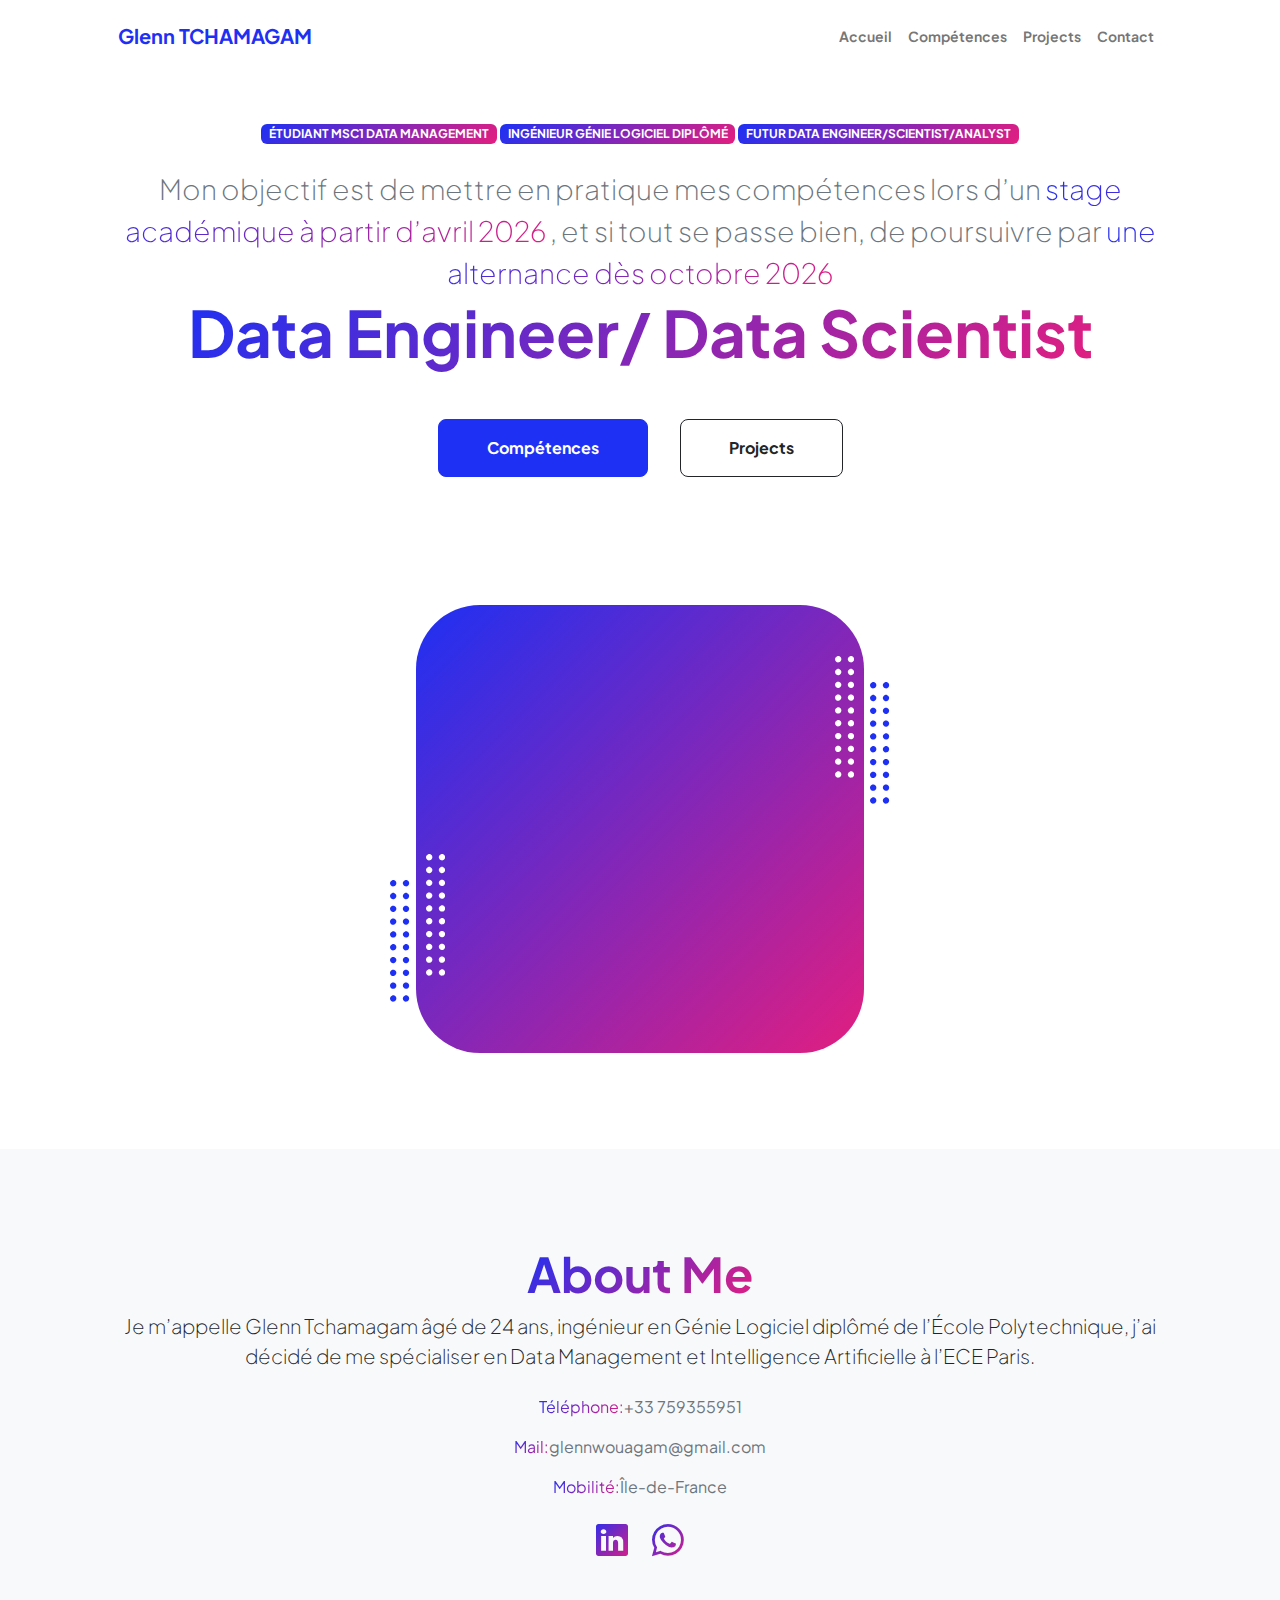
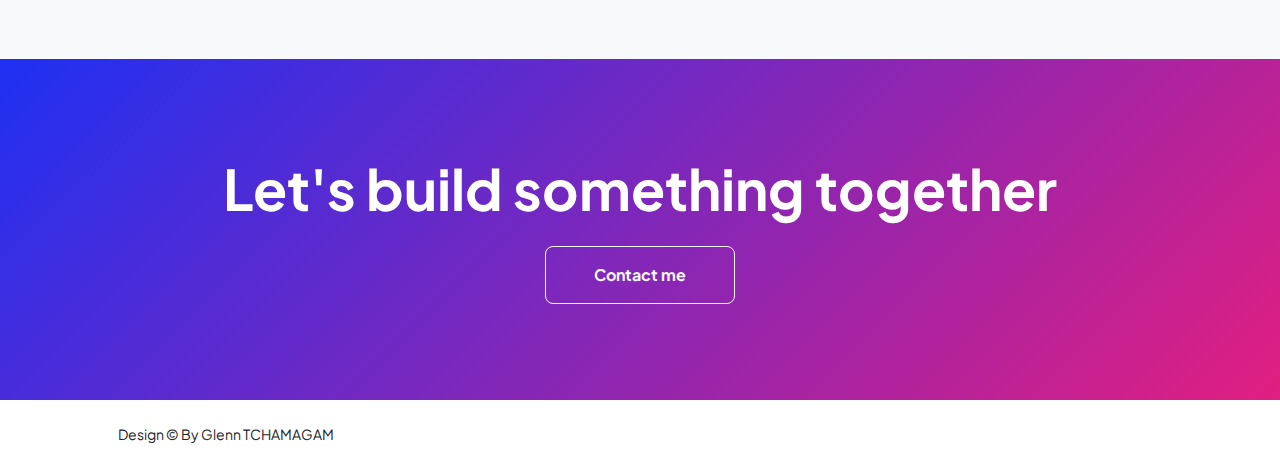
<file: index.html>
<!DOCTYPE html>
<html lang="en">
    <head>
        <meta charset="utf-8" />
        <meta name="viewport" content="width=device-width, initial-scale=1, shrink-to-fit=no" />
        <meta name="description" content="" />
        <meta name="author" content="" />
        <title>Glenn TCHAMAGAM</title>
        <!-- Favicon-->
        <link rel="icon" type="image/x-icon" href="assets/favicon.ico" />
        <!-- Custom Google font-->
        <link rel="preconnect" href="https://fonts.googleapis.com" />
        <link rel="preconnect" href="https://fonts.gstatic.com" crossorigin />
        <link href="https://fonts.googleapis.com/css2?family=Plus+Jakarta+Sans:wght@100;200;300;400;500;600;700;800;900&amp;display=swap" rel="stylesheet" />
        <!-- Bootstrap icons-->
        <link href="https://cdn.jsdelivr.net/npm/bootstrap-icons@1.8.1/font/bootstrap-icons.css" rel="stylesheet" />
        <!-- Core theme CSS (includes Bootstrap)-->
        <link href="css/styles.css" rel="stylesheet" />
    </head>
    <body class="d-flex flex-column h-100">
        <main class="flex-shrink-0">
            <!-- Navigation-->
            <nav class="navbar navbar-expand-lg navbar-light bg-white py-3">
                <div class="container px-5">
                    <a class="navbar-brand" href="index.html"><span class="fw-bolder text-primary">Glenn TCHAMAGAM</span></a>
                    <button class="navbar-toggler" type="button" data-bs-toggle="collapse" data-bs-target="#navbarSupportedContent" aria-controls="navbarSupportedContent" aria-expanded="false" aria-label="Toggle navigation"><span class="navbar-toggler-icon"></span></button>
                    <div class="collapse navbar-collapse" id="navbarSupportedContent">
                        <ul class="navbar-nav ms-auto mb-2 mb-lg-0 small fw-bolder">
                            <li class="nav-item"><a class="nav-link" href="index.html">Accueil</a></li>
                            <li class="nav-item"><a class="nav-link" href="about.html">Compétences</a></li>
                            <li class="nav-item"><a class="nav-link" href="projects.html">Projects</a></li>
                            <li class="nav-item"><a class="nav-link" href="contact.html">Contact</a></li>
                        </ul>
                    </div>
                </div>
            </nav>
            <!-- Header-->
            <header class="py-5" >
                <div class="container px-5 pb-5">
                    <div class="row gx-5 align-items-center">
                        <div class="col-xxl-5">
                            <!-- Header text content-->
                            <div class="text-center text-xxl-start" >
                                <!-- <div class="badge bg-gradient-primary-to-secondary text-white mb-4"><div class="text-uppercase">Design &middot; Development &middot; Marketing</div></div> -->
                                  <div class="badge bg-gradient-primary-to-secondary text-white mb-4 "><div class="text-uppercase">Étudiant MSc1 Data Management </div></div> 
                                  <div class="badge bg-gradient-primary-to-secondary text-white mb-4 "><div class="text-uppercase">Ingénieur Génie Logiciel diplômé  </div></div>
                                  <div class="badge bg-gradient-primary-to-secondary text-white mb-4 "><div class="text-uppercase">Futur Data Engineer/Scientist/Analyst  </div></div>
                                <div class="fs-3 fw-light text-muted">Mon objectif est de mettre en pratique mes compétences lors d’un <span class="text-gradient d-inline"> stage académique à partir d’avril 2026 </span>, et si tout se passe bien, de poursuivre par <span class="text-gradient d-inline"> une alternance dès octobre 2026 </span></div>
                                <!-- <h1 class="display-3 fw-bolder mb-5"><span class="text-gradient d-inline">Get online and grow fast</span></h1> -->
                                 <h2 class="display-3 fw-bolder mb-5"><span class="text-gradient d-inline">Data Engineer/ Data Scientist </span></h2>
                                <div class="d-grid gap-3 d-sm-flex justify-content-sm-center justify-content-xxl-start mb-3">
                                    <a class="btn btn-primary btn-lg px-5 py-3 me-sm-3 fs-6 fw-bolder" href="about.html">Compétences</a>
                                    <a class="btn btn-outline-dark btn-lg px-5 py-3 fs-6 fw-bolder" href="projects.html">Projects</a>
                                </div>
                            </div>
                        </div>
                        <div class="col-xxl-7">
                            <!-- Header profile picture-->
                            <div class="d-flex justify-content-center mt-5 mt-xxl-0">
                                <div class="profile bg-gradient-primary-to-secondary">
                                    <!-- TIP: For best results, use a photo with a transparent background like the demo example below-->
                                    <!-- Watch a tutorial on how to do this on YouTube (link)-->
                                    <!-- <img class="profile-img" src="assets/photo_5987844946985603774_x-removebg-preview.png" alt="..." /> -->
                                    <div class="dots-1">
                                        <!-- SVG Dots-->
                                        <svg version="1.1" xmlns="http://www.w3.org/2000/svg" xmlns:xlink="http://www.w3.org/1999/xlink" x="0px" y="0px" viewBox="0 0 191.6 1215.4" style="enable-background: new 0 0 191.6 1215.4" xml:space="preserve">
                                            <g transform="translate(0.000000,1280.000000) scale(0.100000,-0.100000)">
                                                <path d="M227.7,12788.6c-105-35-200-141-222-248c-43-206,163-412,369-369c155,32,275,190,260,339c-11,105-90,213-190,262        C383.7,12801.6,289.7,12808.6,227.7,12788.6z"></path>
                                                <path d="M1507.7,12788.6c-151-50-253-216-222-362c25-119,136-230,254-255c194-41,395,142,375,339c-11,105-90,213-190,262        C1663.7,12801.6,1569.7,12808.6,1507.7,12788.6z"></path>
                                                <path d="M227.7,11508.6c-105-35-200-141-222-248c-43-206,163-412,369-369c155,32,275,190,260,339c-11,105-90,213-190,262        C383.7,11521.6,289.7,11528.6,227.7,11508.6z"></path>
                                                <path d="M1507.7,11508.6c-151-50-253-216-222-362c25-119,136-230,254-255c194-41,395,142,375,339c-11,105-90,213-190,262        C1663.7,11521.6,1569.7,11528.6,1507.7,11508.6z"></path>
                                                <path d="M227.7,10228.6c-105-35-200-141-222-248c-43-206,163-412,369-369c155,32,275,190,260,339c-11,105-90,213-190,262        C383.7,10241.6,289.7,10248.6,227.7,10228.6z"></path>
                                                <path d="M1507.7,10228.6c-105-35-200-141-222-248c-43-206,163-412,369-369c155,32,275,190,260,339c-11,105-90,213-190,262        C1663.7,10241.6,1569.7,10248.6,1507.7,10228.6z"></path>
                                                <path d="M227.7,8948.6c-105-35-200-141-222-248c-43-206,163-412,369-369c155,32,275,190,260,339c-11,105-90,213-190,262        C383.7,8961.6,289.7,8968.6,227.7,8948.6z"></path>
                                                <path d="M1507.7,8948.6c-105-35-200-141-222-248c-43-206,163-412,369-369c155,32,275,190,260,339c-11,105-90,213-190,262        C1663.7,8961.6,1569.7,8968.6,1507.7,8948.6z"></path>
                                                <path d="M227.7,7668.6c-105-35-200-141-222-248c-43-206,163-412,369-369c155,32,275,190,260,339c-11,105-90,213-190,262        C383.7,7681.6,289.7,7688.6,227.7,7668.6z"></path>
                                                <path d="M1507.7,7668.6c-105-35-200-141-222-248c-43-206,163-412,369-369c155,32,275,190,260,339c-11,105-90,213-190,262        C1663.7,7681.6,1569.7,7688.6,1507.7,7668.6z"></path>
                                                <path d="M227.7,6388.6c-105-35-200-141-222-248c-43-206,163-412,369-369c155,32,275,190,260,339c-11,105-90,213-190,262        C383.7,6401.6,289.7,6408.6,227.7,6388.6z"></path>
                                                <path d="M1507.7,6388.6c-105-35-200-141-222-248c-43-206,163-412,369-369c155,32,275,190,260,339c-11,105-90,213-190,262        C1663.7,6401.6,1569.7,6408.6,1507.7,6388.6z"></path>
                                                <path d="M227.7,5108.6c-105-35-200-141-222-248c-43-206,163-412,369-369c155,32,275,190,260,339c-11,105-90,213-190,262        C383.7,5121.6,289.7,5128.6,227.7,5108.6z"></path>
                                                <path d="M1507.7,5108.6c-105-35-200-141-222-248c-43-206,163-412,369-369c155,32,275,190,260,339c-11,105-90,213-190,262        C1663.7,5121.6,1569.7,5128.6,1507.7,5108.6z"></path>
                                                <path d="M227.7,3828.6c-105-35-200-141-222-248c-43-206,163-412,369-369c155,32,275,190,260,339c-11,105-90,213-190,262        C383.7,3841.6,289.7,3848.6,227.7,3828.6z"></path>
                                                <path d="M1507.7,3828.6c-105-35-200-141-222-248c-43-206,163-412,369-369c155,32,275,190,260,339c-11,105-90,213-190,262        C1663.7,3841.6,1569.7,3848.6,1507.7,3828.6z"></path>
                                                <path d="M227.7,2548.6c-105-35-200-141-222-248c-43-206,163-412,369-369c155,32,275,190,260,339c-11,105-90,213-190,262        C383.7,2561.6,289.7,2568.6,227.7,2548.6z"></path>
                                                <path d="M1507.7,2548.6c-105-35-200-141-222-248c-43-206,163-412,369-369c155,32,275,190,260,339c-11,105-90,213-190,262        C1663.7,2561.6,1569.7,2568.6,1507.7,2548.6z"></path>
                                                <path d="M227.7,1268.6c-105-35-200-141-222-248c-43-206,163-412,369-369c155,32,275,190,260,339c-11,105-90,213-190,262        C383.7,1281.6,289.7,1288.6,227.7,1268.6z"></path>
                                                <path d="M1507.7,1268.6c-105-35-200-141-222-248c-43-206,163-412,369-369c155,32,275,190,260,339c-11,105-90,213-190,262        C1663.7,1281.6,1569.7,1288.6,1507.7,1268.6z"></path>
                                            </g>
                                        </svg>
                                        <!-- END of SVG dots-->
                                    </div>
                                    <div class="dots-2">
                                        <!-- SVG Dots-->
                                        <svg version="1.1" xmlns="http://www.w3.org/2000/svg" xmlns:xlink="http://www.w3.org/1999/xlink" x="0px" y="0px" viewBox="0 0 191.6 1215.4" style="enable-background: new 0 0 191.6 1215.4" xml:space="preserve">
                                            <g transform="translate(0.000000,1280.000000) scale(0.100000,-0.100000)">
                                                <path d="M227.7,12788.6c-105-35-200-141-222-248c-43-206,163-412,369-369c155,32,275,190,260,339c-11,105-90,213-190,262        C383.7,12801.6,289.7,12808.6,227.7,12788.6z"></path>
                                                <path d="M1507.7,12788.6c-151-50-253-216-222-362c25-119,136-230,254-255c194-41,395,142,375,339c-11,105-90,213-190,262        C1663.7,12801.6,1569.7,12808.6,1507.7,12788.6z"></path>
                                                <path d="M227.7,11508.6c-105-35-200-141-222-248c-43-206,163-412,369-369c155,32,275,190,260,339c-11,105-90,213-190,262        C383.7,11521.6,289.7,11528.6,227.7,11508.6z"></path>
                                                <path d="M1507.7,11508.6c-151-50-253-216-222-362c25-119,136-230,254-255c194-41,395,142,375,339c-11,105-90,213-190,262        C1663.7,11521.6,1569.7,11528.6,1507.7,11508.6z"></path>
                                                <path d="M227.7,10228.6c-105-35-200-141-222-248c-43-206,163-412,369-369c155,32,275,190,260,339c-11,105-90,213-190,262        C383.7,10241.6,289.7,10248.6,227.7,10228.6z"></path>
                                                <path d="M1507.7,10228.6c-105-35-200-141-222-248c-43-206,163-412,369-369c155,32,275,190,260,339c-11,105-90,213-190,262        C1663.7,10241.6,1569.7,10248.6,1507.7,10228.6z"></path>
                                                <path d="M227.7,8948.6c-105-35-200-141-222-248c-43-206,163-412,369-369c155,32,275,190,260,339c-11,105-90,213-190,262        C383.7,8961.6,289.7,8968.6,227.7,8948.6z"></path>
                                                <path d="M1507.7,8948.6c-105-35-200-141-222-248c-43-206,163-412,369-369c155,32,275,190,260,339c-11,105-90,213-190,262        C1663.7,8961.6,1569.7,8968.6,1507.7,8948.6z"></path>
                                                <path d="M227.7,7668.6c-105-35-200-141-222-248c-43-206,163-412,369-369c155,32,275,190,260,339c-11,105-90,213-190,262        C383.7,7681.6,289.7,7688.6,227.7,7668.6z"></path>
                                                <path d="M1507.7,7668.6c-105-35-200-141-222-248c-43-206,163-412,369-369c155,32,275,190,260,339c-11,105-90,213-190,262        C1663.7,7681.6,1569.7,7688.6,1507.7,7668.6z"></path>
                                                <path d="M227.7,6388.6c-105-35-200-141-222-248c-43-206,163-412,369-369c155,32,275,190,260,339c-11,105-90,213-190,262        C383.7,6401.6,289.7,6408.6,227.7,6388.6z"></path>
                                                <path d="M1507.7,6388.6c-105-35-200-141-222-248c-43-206,163-412,369-369c155,32,275,190,260,339c-11,105-90,213-190,262        C1663.7,6401.6,1569.7,6408.6,1507.7,6388.6z"></path>
                                                <path d="M227.7,5108.6c-105-35-200-141-222-248c-43-206,163-412,369-369c155,32,275,190,260,339c-11,105-90,213-190,262        C383.7,5121.6,289.7,5128.6,227.7,5108.6z"></path>
                                                <path d="M1507.7,5108.6c-105-35-200-141-222-248c-43-206,163-412,369-369c155,32,275,190,260,339c-11,105-90,213-190,262        C1663.7,5121.6,1569.7,5128.6,1507.7,5108.6z"></path>
                                                <path d="M227.7,3828.6c-105-35-200-141-222-248c-43-206,163-412,369-369c155,32,275,190,260,339c-11,105-90,213-190,262        C383.7,3841.6,289.7,3848.6,227.7,3828.6z"></path>
                                                <path d="M1507.7,3828.6c-105-35-200-141-222-248c-43-206,163-412,369-369c155,32,275,190,260,339c-11,105-90,213-190,262        C1663.7,3841.6,1569.7,3848.6,1507.7,3828.6z"></path>
                                                <path d="M227.7,2548.6c-105-35-200-141-222-248c-43-206,163-412,369-369c155,32,275,190,260,339c-11,105-90,213-190,262        C383.7,2561.6,289.7,2568.6,227.7,2548.6z"></path>
                                                <path d="M1507.7,2548.6c-105-35-200-141-222-248c-43-206,163-412,369-369c155,32,275,190,260,339c-11,105-90,213-190,262        C1663.7,2561.6,1569.7,2568.6,1507.7,2548.6z"></path>
                                                <path d="M227.7,1268.6c-105-35-200-141-222-248c-43-206,163-412,369-369c155,32,275,190,260,339c-11,105-90,213-190,262        C383.7,1281.6,289.7,1288.6,227.7,1268.6z"></path>
                                                <path d="M1507.7,1268.6c-105-35-200-141-222-248c-43-206,163-412,369-369c155,32,275,190,260,339c-11,105-90,213-190,262        C1663.7,1281.6,1569.7,1288.6,1507.7,1268.6z"></path>
                                            </g>
                                        </svg>
                                        <!-- END of SVG dots-->
                                    </div>
                                    <div class="dots-3">
                                        <!-- SVG Dots-->
                                        <svg version="1.1" xmlns="http://www.w3.org/2000/svg" xmlns:xlink="http://www.w3.org/1999/xlink" x="0px" y="0px" viewBox="0 0 191.6 1215.4" style="enable-background: new 0 0 191.6 1215.4" xml:space="preserve">
                                            <g transform="translate(0.000000,1280.000000) scale(0.100000,-0.100000)">
                                                <path d="M227.7,12788.6c-105-35-200-141-222-248c-43-206,163-412,369-369c155,32,275,190,260,339c-11,105-90,213-190,262        C383.7,12801.6,289.7,12808.6,227.7,12788.6z"></path>
                                                <path d="M1507.7,12788.6c-151-50-253-216-222-362c25-119,136-230,254-255c194-41,395,142,375,339c-11,105-90,213-190,262        C1663.7,12801.6,1569.7,12808.6,1507.7,12788.6z"></path>
                                                <path d="M227.7,11508.6c-105-35-200-141-222-248c-43-206,163-412,369-369c155,32,275,190,260,339c-11,105-90,213-190,262        C383.7,11521.6,289.7,11528.6,227.7,11508.6z"></path>
                                                <path d="M1507.7,11508.6c-151-50-253-216-222-362c25-119,136-230,254-255c194-41,395,142,375,339c-11,105-90,213-190,262        C1663.7,11521.6,1569.7,11528.6,1507.7,11508.6z"></path>
                                                <path d="M227.7,10228.6c-105-35-200-141-222-248c-43-206,163-412,369-369c155,32,275,190,260,339c-11,105-90,213-190,262        C383.7,10241.6,289.7,10248.6,227.7,10228.6z"></path>
                                                <path d="M1507.7,10228.6c-105-35-200-141-222-248c-43-206,163-412,369-369c155,32,275,190,260,339c-11,105-90,213-190,262        C1663.7,10241.6,1569.7,10248.6,1507.7,10228.6z"></path>
                                                <path d="M227.7,8948.6c-105-35-200-141-222-248c-43-206,163-412,369-369c155,32,275,190,260,339c-11,105-90,213-190,262        C383.7,8961.6,289.7,8968.6,227.7,8948.6z"></path>
                                                <path d="M1507.7,8948.6c-105-35-200-141-222-248c-43-206,163-412,369-369c155,32,275,190,260,339c-11,105-90,213-190,262        C1663.7,8961.6,1569.7,8968.6,1507.7,8948.6z"></path>
                                                <path d="M227.7,7668.6c-105-35-200-141-222-248c-43-206,163-412,369-369c155,32,275,190,260,339c-11,105-90,213-190,262        C383.7,7681.6,289.7,7688.6,227.7,7668.6z"></path>
                                                <path d="M1507.7,7668.6c-105-35-200-141-222-248c-43-206,163-412,369-369c155,32,275,190,260,339c-11,105-90,213-190,262        C1663.7,7681.6,1569.7,7688.6,1507.7,7668.6z"></path>
                                                <path d="M227.7,6388.6c-105-35-200-141-222-248c-43-206,163-412,369-369c155,32,275,190,260,339c-11,105-90,213-190,262        C383.7,6401.6,289.7,6408.6,227.7,6388.6z"></path>
                                                <path d="M1507.7,6388.6c-105-35-200-141-222-248c-43-206,163-412,369-369c155,32,275,190,260,339c-11,105-90,213-190,262        C1663.7,6401.6,1569.7,6408.6,1507.7,6388.6z"></path>
                                                <path d="M227.7,5108.6c-105-35-200-141-222-248c-43-206,163-412,369-369c155,32,275,190,260,339c-11,105-90,213-190,262        C383.7,5121.6,289.7,5128.6,227.7,5108.6z"></path>
                                                <path d="M1507.7,5108.6c-105-35-200-141-222-248c-43-206,163-412,369-369c155,32,275,190,260,339c-11,105-90,213-190,262        C1663.7,5121.6,1569.7,5128.6,1507.7,5108.6z"></path>
                                                <path d="M227.7,3828.6c-105-35-200-141-222-248c-43-206,163-412,369-369c155,32,275,190,260,339c-11,105-90,213-190,262        C383.7,3841.6,289.7,3848.6,227.7,3828.6z"></path>
                                                <path d="M1507.7,3828.6c-105-35-200-141-222-248c-43-206,163-412,369-369c155,32,275,190,260,339c-11,105-90,213-190,262        C1663.7,3841.6,1569.7,3848.6,1507.7,3828.6z"></path>
                                                <path d="M227.7,2548.6c-105-35-200-141-222-248c-43-206,163-412,369-369c155,32,275,190,260,339c-11,105-90,213-190,262        C383.7,2561.6,289.7,2568.6,227.7,2548.6z"></path>
                                                <path d="M1507.7,2548.6c-105-35-200-141-222-248c-43-206,163-412,369-369c155,32,275,190,260,339c-11,105-90,213-190,262        C1663.7,2561.6,1569.7,2568.6,1507.7,2548.6z"></path>
                                                <path d="M227.7,1268.6c-105-35-200-141-222-248c-43-206,163-412,369-369c155,32,275,190,260,339c-11,105-90,213-190,262        C383.7,1281.6,289.7,1288.6,227.7,1268.6z"></path>
                                                <path d="M1507.7,1268.6c-105-35-200-141-222-248c-43-206,163-412,369-369c155,32,275,190,260,339c-11,105-90,213-190,262        C1663.7,1281.6,1569.7,1288.6,1507.7,1268.6z"></path>
                                            </g>
                                        </svg>
                                        <!-- END of SVG dots-->
                                    </div>
                                    <div class="dots-4">
                                        <!-- SVG Dots-->
                                        <svg version="1.1" xmlns="http://www.w3.org/2000/svg" xmlns:xlink="http://www.w3.org/1999/xlink" x="0px" y="0px" viewBox="0 0 191.6 1215.4" style="enable-background: new 0 0 191.6 1215.4" xml:space="preserve">
                                            <g transform="translate(0.000000,1280.000000) scale(0.100000,-0.100000)">
                                                <path d="M227.7,12788.6c-105-35-200-141-222-248c-43-206,163-412,369-369c155,32,275,190,260,339c-11,105-90,213-190,262        C383.7,12801.6,289.7,12808.6,227.7,12788.6z"></path>
                                                <path d="M1507.7,12788.6c-151-50-253-216-222-362c25-119,136-230,254-255c194-41,395,142,375,339c-11,105-90,213-190,262        C1663.7,12801.6,1569.7,12808.6,1507.7,12788.6z"></path>
                                                <path d="M227.7,11508.6c-105-35-200-141-222-248c-43-206,163-412,369-369c155,32,275,190,260,339c-11,105-90,213-190,262        C383.7,11521.6,289.7,11528.6,227.7,11508.6z"></path>
                                                <path d="M1507.7,11508.6c-151-50-253-216-222-362c25-119,136-230,254-255c194-41,395,142,375,339c-11,105-90,213-190,262        C1663.7,11521.6,1569.7,11528.6,1507.7,11508.6z"></path>
                                                <path d="M227.7,10228.6c-105-35-200-141-222-248c-43-206,163-412,369-369c155,32,275,190,260,339c-11,105-90,213-190,262        C383.7,10241.6,289.7,10248.6,227.7,10228.6z"></path>
                                                <path d="M1507.7,10228.6c-105-35-200-141-222-248c-43-206,163-412,369-369c155,32,275,190,260,339c-11,105-90,213-190,262        C1663.7,10241.6,1569.7,10248.6,1507.7,10228.6z"></path>
                                                <path d="M227.7,8948.6c-105-35-200-141-222-248c-43-206,163-412,369-369c155,32,275,190,260,339c-11,105-90,213-190,262        C383.7,8961.6,289.7,8968.6,227.7,8948.6z"></path>
                                                <path d="M1507.7,8948.6c-105-35-200-141-222-248c-43-206,163-412,369-369c155,32,275,190,260,339c-11,105-90,213-190,262        C1663.7,8961.6,1569.7,8968.6,1507.7,8948.6z"></path>
                                                <path d="M227.7,7668.6c-105-35-200-141-222-248c-43-206,163-412,369-369c155,32,275,190,260,339c-11,105-90,213-190,262        C383.7,7681.6,289.7,7688.6,227.7,7668.6z"></path>
                                                <path d="M1507.7,7668.6c-105-35-200-141-222-248c-43-206,163-412,369-369c155,32,275,190,260,339c-11,105-90,213-190,262        C1663.7,7681.6,1569.7,7688.6,1507.7,7668.6z"></path>
                                                <path d="M227.7,6388.6c-105-35-200-141-222-248c-43-206,163-412,369-369c155,32,275,190,260,339c-11,105-90,213-190,262        C383.7,6401.6,289.7,6408.6,227.7,6388.6z"></path>
                                                <path d="M1507.7,6388.6c-105-35-200-141-222-248c-43-206,163-412,369-369c155,32,275,190,260,339c-11,105-90,213-190,262        C1663.7,6401.6,1569.7,6408.6,1507.7,6388.6z"></path>
                                                <path d="M227.7,5108.6c-105-35-200-141-222-248c-43-206,163-412,369-369c155,32,275,190,260,339c-11,105-90,213-190,262        C383.7,5121.6,289.7,5128.6,227.7,5108.6z"></path>
                                                <path d="M1507.7,5108.6c-105-35-200-141-222-248c-43-206,163-412,369-369c155,32,275,190,260,339c-11,105-90,213-190,262        C1663.7,5121.6,1569.7,5128.6,1507.7,5108.6z"></path>
                                                <path d="M227.7,3828.6c-105-35-200-141-222-248c-43-206,163-412,369-369c155,32,275,190,260,339c-11,105-90,213-190,262        C383.7,3841.6,289.7,3848.6,227.7,3828.6z"></path>
                                                <path d="M1507.7,3828.6c-105-35-200-141-222-248c-43-206,163-412,369-369c155,32,275,190,260,339c-11,105-90,213-190,262        C1663.7,3841.6,1569.7,3848.6,1507.7,3828.6z"></path>
                                                <path d="M227.7,2548.6c-105-35-200-141-222-248c-43-206,163-412,369-369c155,32,275,190,260,339c-11,105-90,213-190,262        C383.7,2561.6,289.7,2568.6,227.7,2548.6z"></path>
                                                <path d="M1507.7,2548.6c-105-35-200-141-222-248c-43-206,163-412,369-369c155,32,275,190,260,339c-11,105-90,213-190,262        C1663.7,2561.6,1569.7,2568.6,1507.7,2548.6z"></path>
                                                <path d="M227.7,1268.6c-105-35-200-141-222-248c-43-206,163-412,369-369c155,32,275,190,260,339c-11,105-90,213-190,262        C383.7,1281.6,289.7,1288.6,227.7,1268.6z"></path>
                                                <path d="M1507.7,1268.6c-105-35-200-141-222-248c-43-206,163-412,369-369c155,32,275,190,260,339c-11,105-90,213-190,262        C1663.7,1281.6,1569.7,1288.6,1507.7,1268.6z"></path>
                                            </g>
                                        </svg>
                                        <!-- END of SVG dots-->
                                    </div>
                                </div>
                            </div>
                        </div>
                    </div>
                </div>
            </header>
            <!-- About Section-->
            <section class="bg-light py-5">
                <div class="container px-5">
                    <div class="row gx-5 justify-content-center">
                        <div class="col-xxl-8">
                            <div class="text-center my-5">
                                <h2 class="display-5 fw-bolder"><span class="text-gradient d-inline">About Me</span></h2>
                                <p class="lead fw-light mb-4">Je m’appelle Glenn Tchamagam âgé de 24 ans, ingénieur en Génie Logiciel diplômé de l’École Polytechnique,  j’ai décidé de me spécialiser en Data Management et Intelligence Artificielle à l’ECE Paris.</p>
                                <p class="text-muted">
                                    <span class="text-gradient d-inline">Téléphone:</span>+33 759355951
                                    </p>
                                 <p class="text-muted">  
                                    <span class="text-gradient d-inline">Mail:</span>glennwouagam@gmail.com 
                                </p> 
                                <p class="text-muted"> 
                                    <span class="text-gradient d-inline">Mobilité:</span>Île-de-France
                                    </p> 
                                
                                <div class="d-flex justify-content-center fs-2 gap-4">
                                    <!-- <a class="text-gradient" href="#!"><i class="bi bi-twitter"></i></a> -->
                                    <a class="text-gradient" href="https://www.linkedin.com/in/glenn-tchamagam"><i class="bi bi-linkedin"></i></a>
                                    <a class="text-gradient" href="https://wa.me/33759355951"><i class="bi bi-whatsapp"></i></a>
                                </div>
                            </div>
                        </div>
                    </div>
                </div>
            </section>
            <!-- Call to action section-->
            <section class="py-5 bg-gradient-primary-to-secondary text-white">
                <div class="container px-5 my-5">
                    <div class="text-center">
                        <h2 class="display-4 fw-bolder mb-4">Let's build something together</h2>
                        <a class="btn btn-outline-light btn-lg px-5 py-3 fs-6 fw-bolder" href="contact.html">Contact me</a>
                    </div>
                </div>
            </section>
        </main>
        <!-- Footer-->
        <footer class="bg-white py-4 mt-auto">
            <div class="container px-5">
                <div class="row align-items-center justify-content-between flex-column flex-sm-row">
                    <div class="col-auto"><div class="small m-0">Design &copy; By Glenn TCHAMAGAM</div></div>
                    <div class="col-auto">
                        <!-- <a class="small" href="#!">Privacy</a>
                        <span class="mx-1">&middot;</span>
                        <a class="small" href="#!">Terms</a>
                        <span class="mx-1">&middot;</span>
                        <a class="small" href="#!">Contact</a> -->
                    </div>
                </div>
            </div>
        </footer>
        <!-- Bootstrap core JS-->
        <script src="https://cdn.jsdelivr.net/npm/bootstrap@5.2.3/dist/js/bootstrap.bundle.min.js"></script>
        <!-- Core theme JS-->
        <script src="js/scripts.js"></script>
    </body>
</html>
</file>
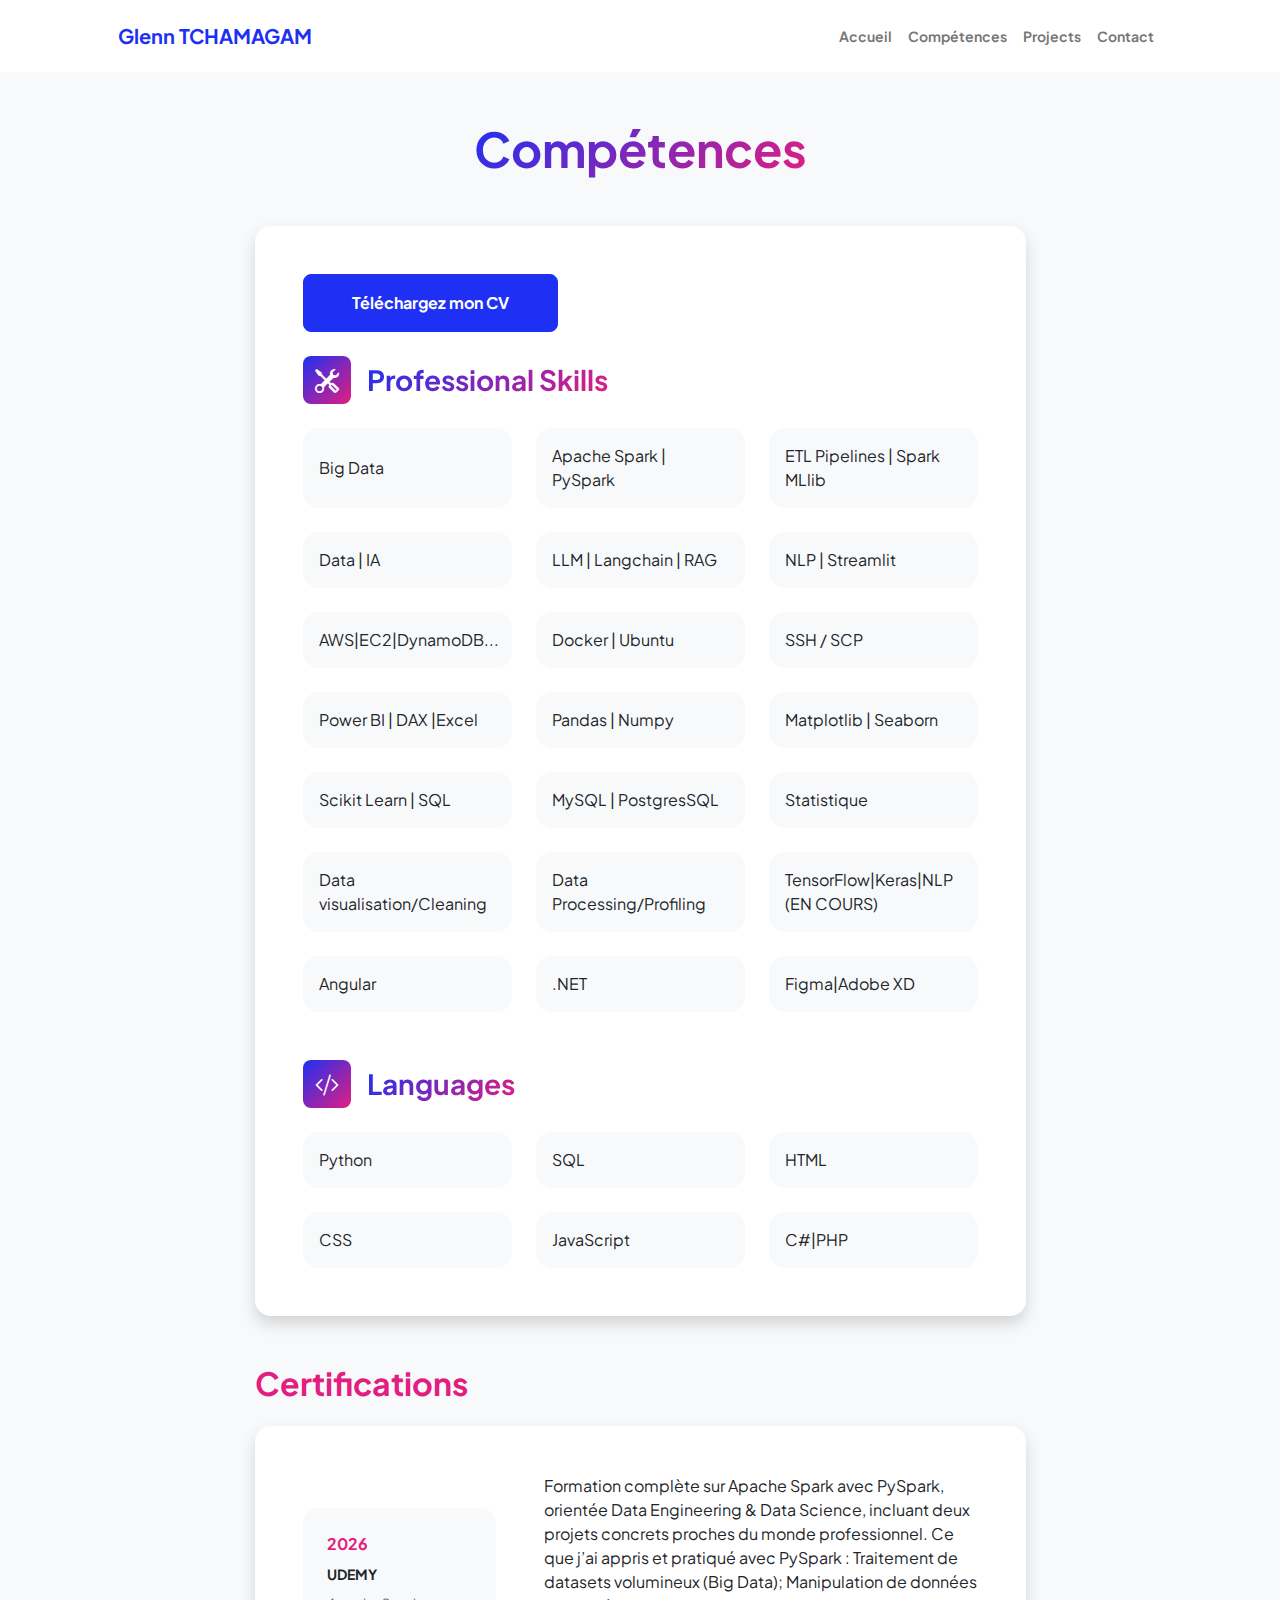
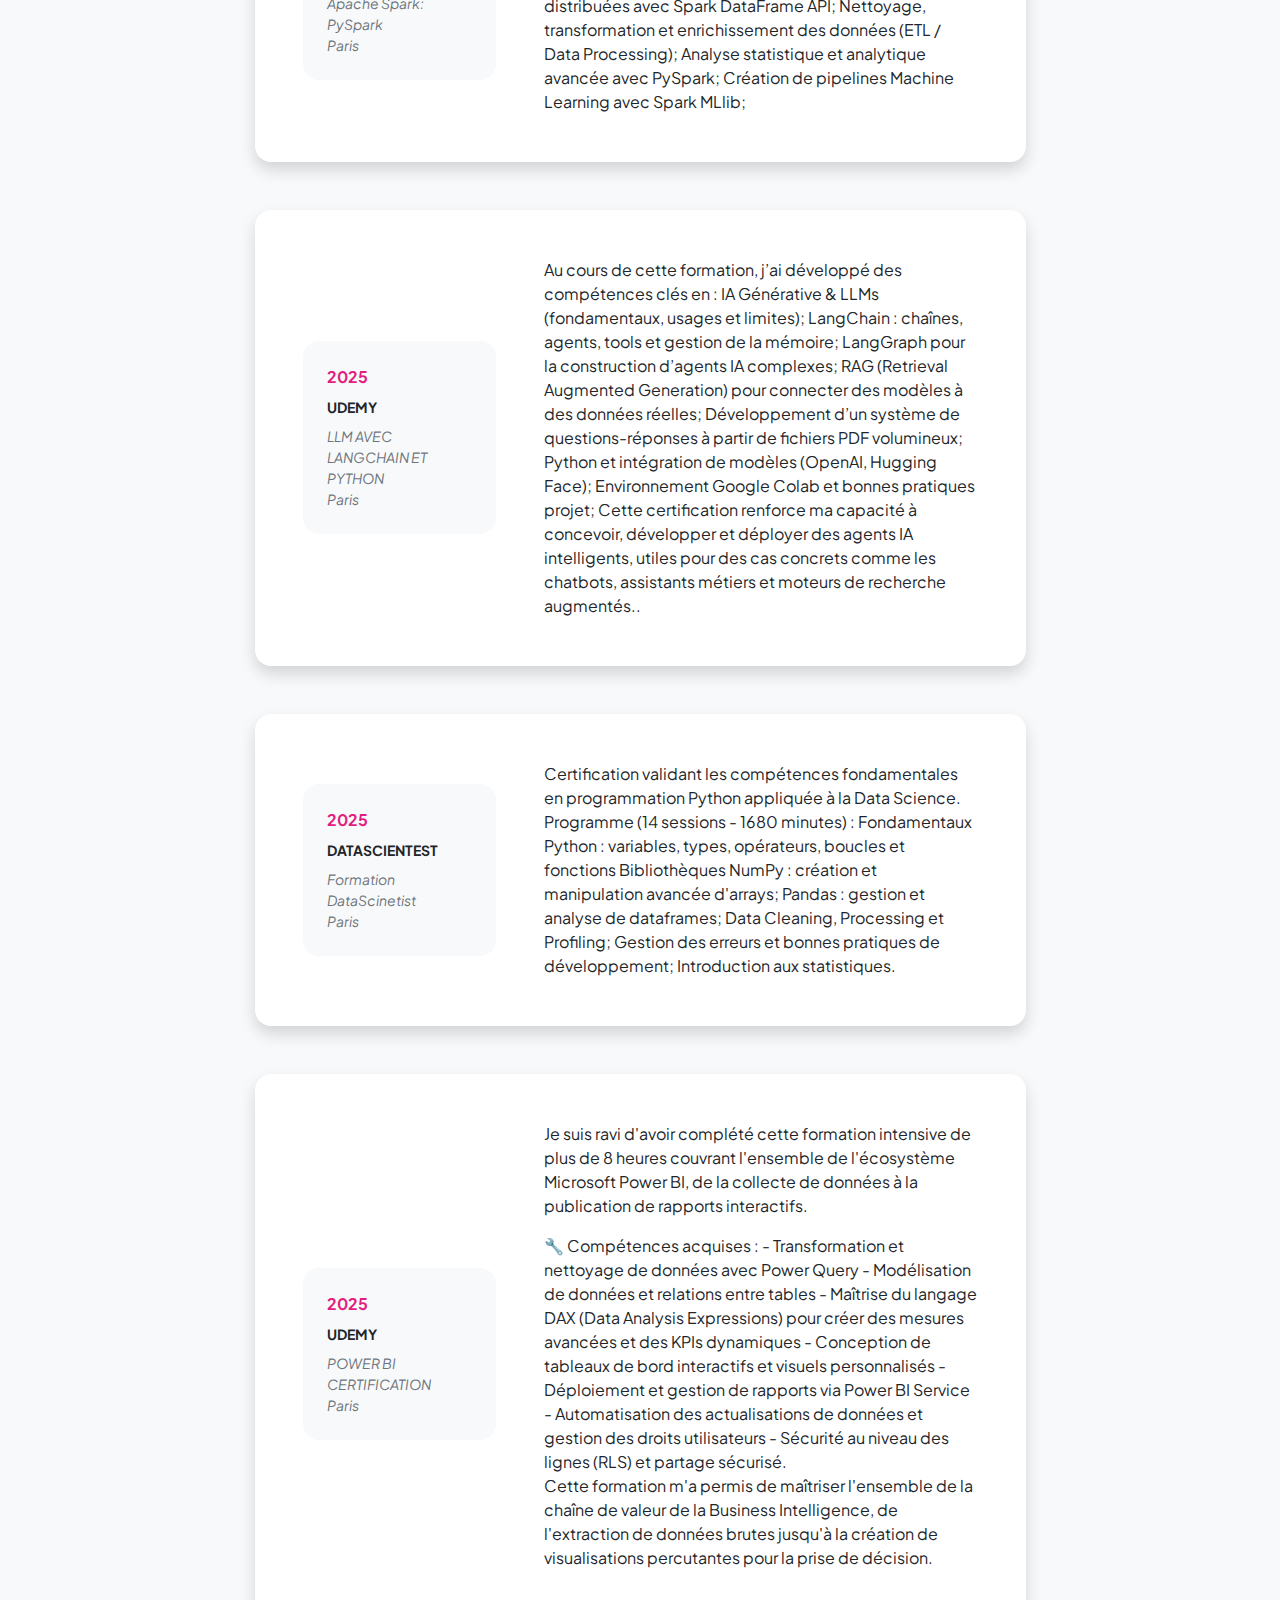
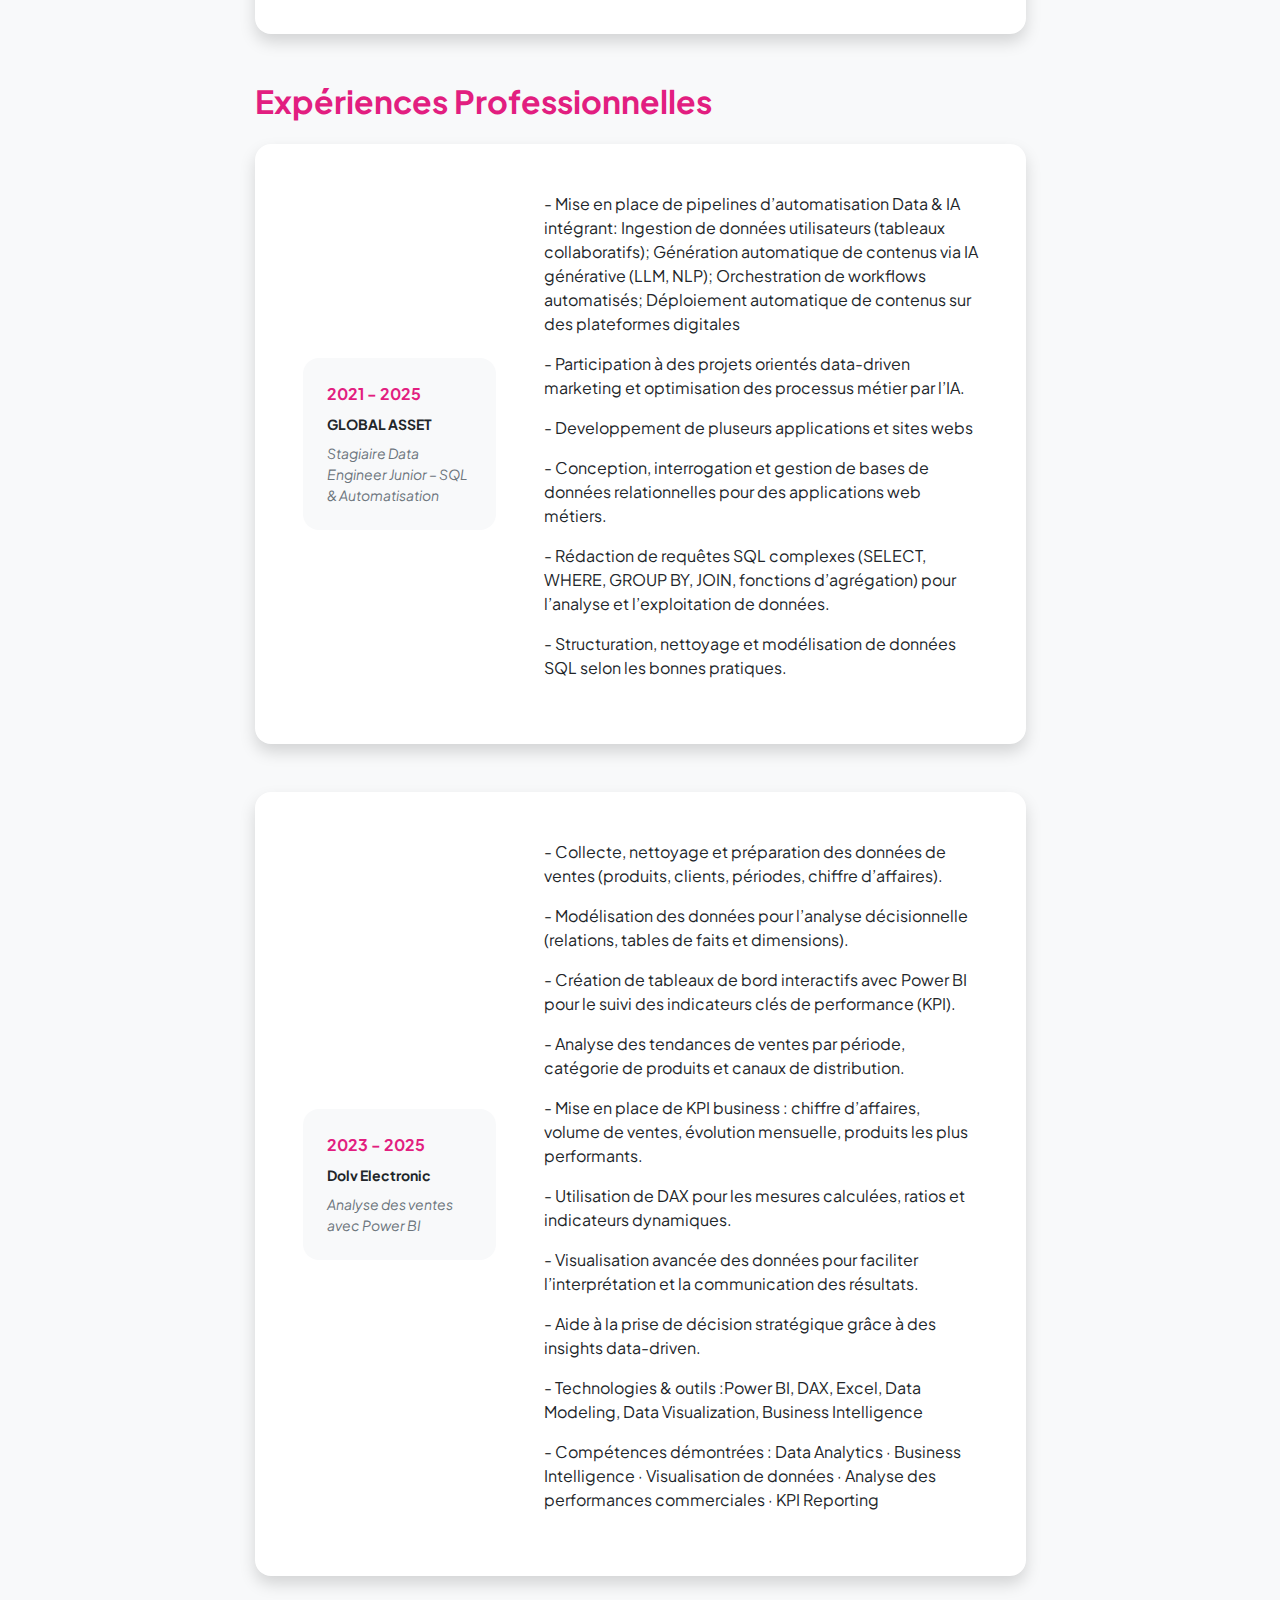
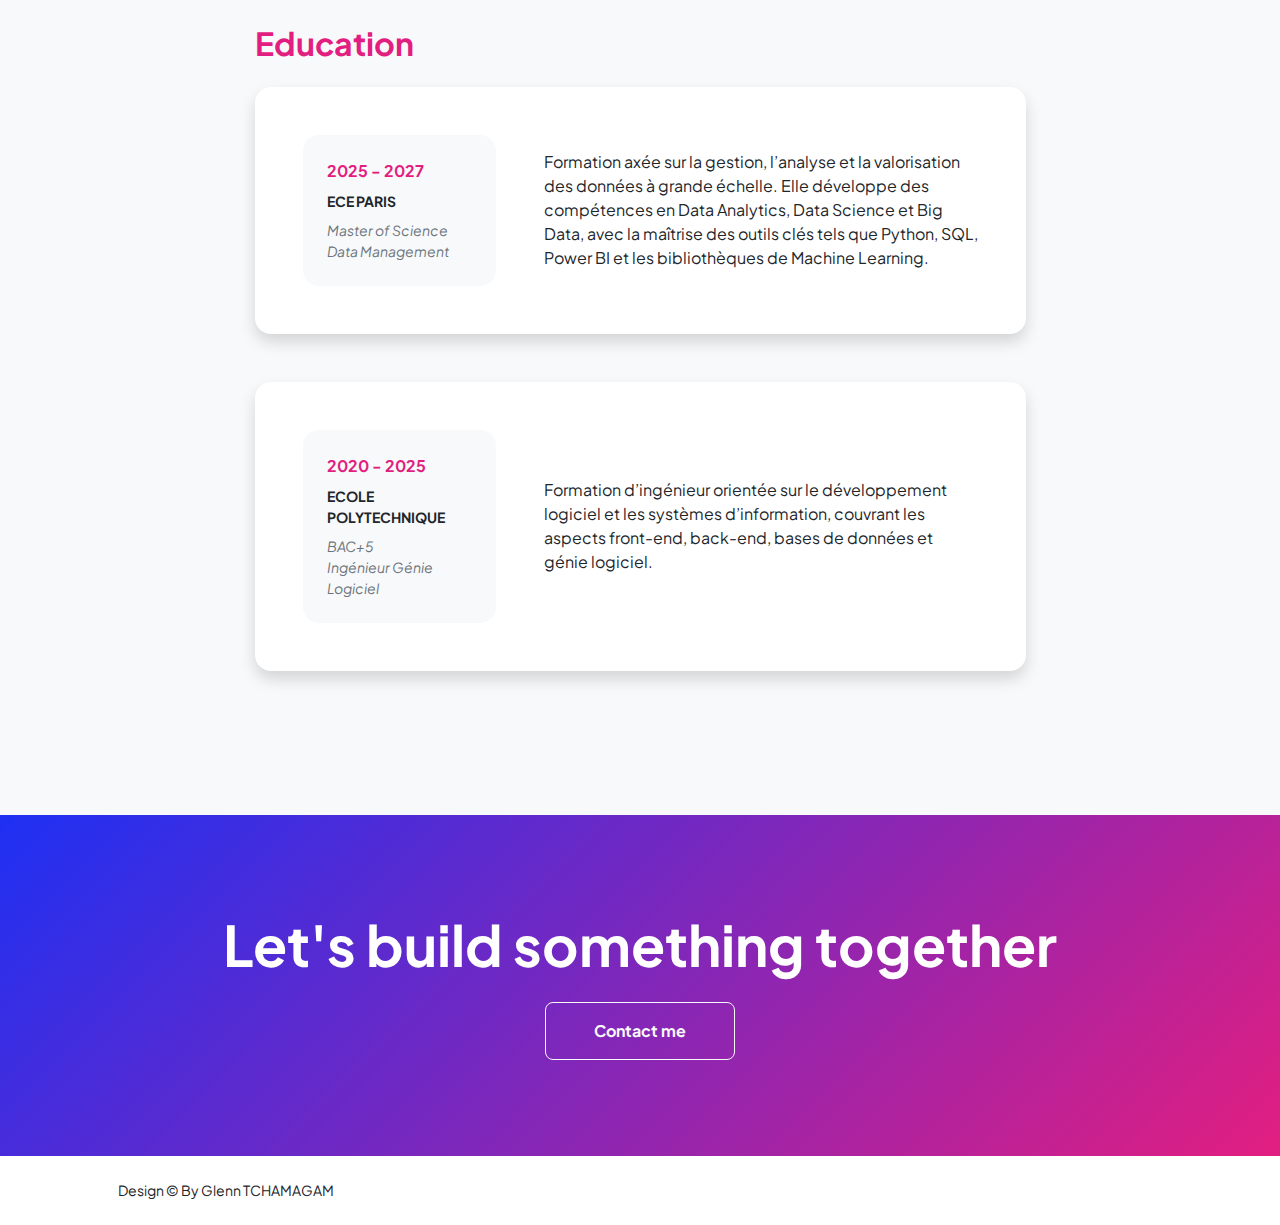
<file: about.html>
<!DOCTYPE html>
<html lang="en">
    <head>
        <meta charset="utf-8" />
        <meta name="viewport" content="width=device-width, initial-scale=1, shrink-to-fit=no" />
        <meta name="description" content="" />
        <meta name="author" content="" />
        <title>Glenn TCHAMAGAM - COMPETENCES</title>
        <!-- Favicon-->
        <link rel="icon" type="image/x-icon" href="assets/favicon.ico" />
        <!-- Custom Google font-->
        <link rel="preconnect" href="https://fonts.googleapis.com" />
        <link rel="preconnect" href="https://fonts.gstatic.com" crossorigin />
        <link href="https://fonts.googleapis.com/css2?family=Plus+Jakarta+Sans:wght@100;200;300;400;500;600;700;800;900&amp;display=swap" rel="stylesheet" />
        <!-- Bootstrap icons-->
        <link href="https://cdn.jsdelivr.net/npm/bootstrap-icons@1.8.1/font/bootstrap-icons.css" rel="stylesheet" />
        <!-- Core theme CSS (includes Bootstrap)-->
        <link href="css/styles.css" rel="stylesheet" />
    </head>
    <body class="d-flex flex-column h-100 bg-light">
        <main class="flex-shrink-0">
            <!-- Navigation-->
            <nav class="navbar navbar-expand-lg navbar-light bg-white py-3">
                <div class="container px-5">
                    <a class="navbar-brand" href="index.html"><span class="fw-bolder text-primary">Glenn TCHAMAGAM </span></a>
                    <button class="navbar-toggler" type="button" data-bs-toggle="collapse" data-bs-target="#navbarSupportedContent" aria-controls="navbarSupportedContent" aria-expanded="false" aria-label="Toggle navigation"><span class="navbar-toggler-icon"></span></button>
                    <div class="collapse navbar-collapse" id="navbarSupportedContent">
                        <ul class="navbar-nav ms-auto mb-2 mb-lg-0 small fw-bolder">
                            <li class="nav-item"><a class="nav-link" href="index.html">Accueil</a></li>
                            <li class="nav-item"><a class="nav-link" href="about.html">Compétences</a></li>
                            <li class="nav-item"><a class="nav-link" href="projects.html">Projects</a></li>
                            <li class="nav-item"><a class="nav-link" href="contact.html">Contact</a></li>
                        </ul>
                    </div>
                </div>
            </nav>
            <!-- Page Content-->
            <div class="container px-5 my-5">
                <div class="text-center mb-5">
                    <h1 class="display-5 fw-bolder mb-0"><span class="text-gradient d-inline">Compétences</span></h1>
                </div>
                
                <div class="row gx-5 justify-content-center">
                    <div class="col-lg-11 col-xl-9 col-xxl-8">


<!-- Skills Section-->
                        <section>
                            <!-- Skillset Card-->
                            <div class="card shadow border-0 rounded-4 mb-5">
                                <div class="card-body p-5">
                                    <div>  <a class="btn btn-primary btn-lg px-5 py-3 me-sm-3 fs-6 fw-bolder" download="CV GLENN TCHAMAGAM DATA ENGINEER - STAGE.pdf" href="CV GLENN TCHAMAGAM DATA ENGINEER - STAGE.pdf">Téléchargez mon CV</a> </div> <br>
                                    <!-- Professional skills list-->
                                    <div class="mb-5">
                                       
                                        <div class="d-flex align-items-center mb-4">
                                            <div class="feature bg-primary bg-gradient-primary-to-secondary text-white rounded-3 me-3"><i class="bi bi-tools"></i></div>
                                            
                                            <h3 class="fw-bolder mb-0"><span class="text-gradient d-inline">Professional Skills</span></h3>
                                        </div>
                                         <div class="row row-cols-1 row-cols-md-3 mb-4">
                                            <div class="col mb-4 mb-md-0"><div class="d-flex align-items-center bg-light rounded-4 p-3 h-100"> Big Data </div></div>
                                            <div class="col mb-4 mb-md-0"><div class="d-flex align-items-center bg-light rounded-4 p-3 h-100">Apache Spark | PySpark</div></div>
                                            <div class="col"><div class="d-flex align-items-center bg-light rounded-4 p-3 h-100">ETL Pipelines | Spark MLlib</div></div>
                                        </div>
                                        <div class="row row-cols-1 row-cols-md-3 mb-4">
                                            <div class="col mb-4 mb-md-0"><div class="d-flex align-items-center bg-light rounded-4 p-3 h-100">Data | IA </div></div>
                                            <div class="col mb-4 mb-md-0"><div class="d-flex align-items-center bg-light rounded-4 p-3 h-100">LLM | Langchain | RAG</div></div>
                                            <div class="col"><div class="d-flex align-items-center bg-light rounded-4 p-3 h-100">NLP | Streamlit</div></div>
                                        </div>
                                        <div class="row row-cols-1 row-cols-md-3 mb-4">
                                            <div class="col mb-4 mb-md-0"><div class="d-flex align-items-center bg-light rounded-4 p-3 h-100">AWS|EC2|DynamoDB... </div></div>
                                            <div class="col mb-4 mb-md-0"><div class="d-flex align-items-center bg-light rounded-4 p-3 h-100">Docker | Ubuntu</div></div>
                                            <div class="col"><div class="d-flex align-items-center bg-light rounded-4 p-3 h-100">SSH / SCP</div></div>
                                        </div>
                                        <div class="row row-cols-1 row-cols-md-3 mb-4">
                                            <div class="col mb-4 mb-md-0"><div class="d-flex align-items-center bg-light rounded-4 p-3 h-100">Power BI | DAX |Excel</div></div>
                                            <div class="col mb-4 mb-md-0"><div class="d-flex align-items-center bg-light rounded-4 p-3 h-100">Pandas | Numpy</div></div>
                                            <div class="col"><div class="d-flex align-items-center bg-light rounded-4 p-3 h-100">Matplotlib | Seaborn</div></div>
                                        </div>
                                         <div class="row row-cols-1 row-cols-md-3 mb-4">
                                            <div class="col mb-4 mb-md-0"><div class="d-flex align-items-center bg-light rounded-4 p-3 h-100">Scikit Learn | SQL </div></div>
                                            <div class="col mb-4 mb-md-0"><div class="d-flex align-items-center bg-light rounded-4 p-3 h-100">MySQL | PostgresSQL</div></div>
                                            <div class="col"><div class="d-flex align-items-center bg-light rounded-4 p-3 h-100">Statistique</div></div>
                                        </div>
                                        <div class="row row-cols-1 row-cols-md-3 mb-4">
                                            <div class="col mb-4 mb-md-0"><div class="d-flex align-items-center bg-light rounded-4 p-3 h-100">Data visualisation/Cleaning</div></div>
                                            <div class="col mb-4 mb-md-0"><div class="d-flex align-items-center bg-light rounded-4 p-3 h-100">Data Processing/Profiling</div></div>
                                            <div class="col"><div class="d-flex align-items-center bg-light rounded-4 p-3 h-100">TensorFlow|Keras|NLP (EN COURS)</div></div>
                                        </div>
                                        <div class="row row-cols-1 row-cols-md-3 mb-4">
                                            <div class="col mb-4 mb-md-0"><div class="d-flex align-items-center bg-light rounded-4 p-3 h-100">Angular</div></div>
                                            <div class="col mb-4 mb-md-0"><div class="d-flex align-items-center bg-light rounded-4 p-3 h-100">.NET</div></div>
                                            <div class="col"><div class="d-flex align-items-center bg-light rounded-4 p-3 h-100">Figma|Adobe XD</div></div>
                                        </div>
                                    </div>
                                    <!-- Languages list-->
                                    <div class="mb-0">
                                        <div class="d-flex align-items-center mb-4">
                                            <div class="feature bg-primary bg-gradient-primary-to-secondary text-white rounded-3 me-3"><i class="bi bi-code-slash"></i></div>
                                            <h3 class="fw-bolder mb-0"><span class="text-gradient d-inline">Languages</span></h3>
                                        </div>
                                        <div class="row row-cols-1 row-cols-md-3 mb-4">
                                            <div class="col mb-4 mb-md-0"><div class="d-flex align-items-center bg-light rounded-4 p-3 h-100">Python</div></div>
                                            <div class="col mb-4 mb-md-0"><div class="d-flex align-items-center bg-light rounded-4 p-3 h-100">SQL</div></div>
                                            <div class="col mb-4 mb-md-0"><div class="d-flex align-items-center bg-light rounded-4 p-3 h-100">HTML</div></div>
                                            
                                        </div>
                                        <div class="row row-cols-1 row-cols-md-3 ">
                                            <div class="col"><div class="d-flex align-items-center bg-light rounded-4 p-3 h-100">CSS</div></div>
                                            <div class="col mb-4 mb-md-0"><div class="d-flex align-items-center bg-light rounded-4 p-3 h-100">JavaScript</div></div>
                                            <div class="col"><div class="d-flex align-items-center bg-light rounded-4 p-3 h-100">C#|PHP</div></div>
                                        </div>
                                    </div>
                                </div>
                            </div>
                        </section>
                         <!-- <a class="btn btn-primary px-4 py-3" href="#!">
                                    <div class="d-inline-block bi bi-download me-2"></div>
                                    Download Resume
                                </a> -->

                                 <!-- Certification Section-->
                        <section>
                            <h2 class="text-secondary fw-bolder mb-4">Certifications</h2>




                             <!-- Education Card 1-->
                            <div class="card shadow border-0 rounded-4 mb-5">
                                <div class="card-body p-5">
                                    <div class="row align-items-center gx-5">
                                        <div class="col text-center text-lg-start mb-4 mb-lg-0">
                                            <div class="bg-light p-4 rounded-4">
                                                <div class="text-secondary fw-bolder mb-2">2026</div>
                                                <div class="mb-2">
                                                    <div class="small fw-bolder">UDEMY</div>
                                                    <!-- <div class="small text-muted">Fairfield, NY</div> -->
                                                </div>
                                                <div class="fst-italic">
                                                    <div class="small text-muted">Apache Spark: PySpark</div>
                                                    <div class="small text-muted">Paris</div>
                                                </div>
                                            </div>
                                        </div>
                                        <div class="col-lg-8"><div> Formation complète sur Apache Spark avec PySpark, orientée Data Engineering & Data Science, incluant deux projets concrets proches du monde professionnel. 
                                            Ce que j’ai appris et pratiqué avec PySpark :

Traitement de datasets volumineux (Big Data);

Manipulation de données distribuées avec Spark DataFrame API;

Nettoyage, transformation et enrichissement des données (ETL / Data Processing);

Analyse statistique et analytique avancée avec PySpark;

Création de pipelines Machine Learning avec Spark MLlib;

</div></div>
                                    </div>
                                </div>
                            </div>




                             <!-- Education Card 2-->
                            <div class="card shadow border-0 rounded-4 mb-5">
                                <div class="card-body p-5">
                                    <div class="row align-items-center gx-5">
                                        <div class="col text-center text-lg-start mb-4 mb-lg-0">
                                            <div class="bg-light p-4 rounded-4">
                                                <div class="text-secondary fw-bolder mb-2">2025</div>
                                                <div class="mb-2">
                                                    <div class="small fw-bolder">UDEMY</div>
                                                    <!-- <div class="small text-muted">Fairfield, NY</div> -->
                                                </div>
                                                <div class="fst-italic">
                                                    <div class="small text-muted">LLM AVEC LANGCHAIN ET PYTHON</div>
                                                    <div class="small text-muted">Paris</div>
                                                </div>
                                            </div>
                                        </div>
                                        <div class="col-lg-8"><div>Au cours de cette formation, j’ai développé des compétences clés en :

IA Générative & LLMs (fondamentaux, usages et limites);

LangChain : chaînes, agents, tools et gestion de la mémoire;

LangGraph pour la construction d’agents IA complexes;

RAG (Retrieval Augmented Generation) pour connecter des modèles à des données réelles;

Développement d’un système de questions-réponses à partir de fichiers PDF volumineux;

Python et intégration de modèles (OpenAI, Hugging Face);

Environnement Google Colab et bonnes pratiques projet;

Cette certification renforce ma capacité à concevoir, développer et déployer des agents IA intelligents, utiles pour des cas concrets comme les chatbots, assistants métiers et moteurs de recherche augmentés..</div></div>
                                    </div>
                                </div>
                            </div>







                            <!-- Education Card 2-->
                            <div class="card shadow border-0 rounded-4 mb-5">
                                <div class="card-body p-5">
                                    <div class="row align-items-center gx-5">
                                        <div class="col text-center text-lg-start mb-4 mb-lg-0">
                                            <div class="bg-light p-4 rounded-4">
                                                <div class="text-secondary fw-bolder mb-2">2025</div>
                                                <div class="mb-2">
                                                    <div class="small fw-bolder">DATASCIENTEST</div>
                                                    <!-- <div class="small text-muted">Fairfield, NY</div> -->
                                                </div>
                                                <div class="fst-italic">
                                                    <div class="small text-muted">Formation DataScinetist</div>
                                                    <div class="small text-muted">Paris</div>
                                                </div>
                                            </div>
                                        </div>
                                        <div class="col-lg-8"><div>Certification validant les compétences fondamentales en programmation Python appliquée à la Data Science. Programme (14 sessions - 1680 minutes) :
Fondamentaux Python : variables, types, opérateurs, boucles et fonctions
Bibliothèques NumPy : création et manipulation avancée d'arrays;
Pandas : gestion et analyse de dataframes;
Data Cleaning, Processing et Profiling;
Gestion des erreurs et bonnes pratiques de développement;
Introduction aux statistiques.</div></div>
                                    </div>
                                </div>
                            </div>



                             <!-- Education Card 3-->
                            <div class="card shadow border-0 rounded-4 mb-5">
                                <div class="card-body p-5">
                                    <div class="row align-items-center gx-5">
                                        <div class="col text-center text-lg-start mb-4 mb-lg-0">
                                            <div class="bg-light p-4 rounded-4">
                                                <div class="text-secondary fw-bolder mb-2">2025</div>
                                                <div class="mb-2">
                                                    <div class="small fw-bolder">UDEMY</div>
                                                    <!-- <div class="small text-muted">Fairfield, NY</div> -->
                                                </div>
                                                <div class="fst-italic">
                                                    <div class="small text-muted">POWER BI CERTIFICATION </div>
                                                    <div class="small text-muted">Paris</div>
                                                </div>
                                            </div>
                                        </div>
                                        <div class="col-lg-8"><div><p>Je suis ravi d'avoir complété cette formation intensive de plus de 8 heures couvrant l'ensemble de l'écosystème Microsoft Power BI, de la collecte de données à la publication de rapports interactifs.</p>

🔧 Compétences acquises :

- Transformation et nettoyage de données avec Power Query
- Modélisation de données et relations entre tables
- Maîtrise du langage DAX (Data Analysis Expressions) pour créer des mesures avancées et des KPIs dynamiques
- Conception de tableaux de bord interactifs et visuels personnalisés
- Déploiement et gestion de rapports via Power BI Service
- Automatisation des actualisations de données et gestion des droits utilisateurs
- Sécurité au niveau des lignes (RLS) et partage sécurisé.

<p>Cette formation m'a permis de maîtriser l'ensemble de la chaîne de valeur de la Business Intelligence, de l'extraction de données brutes jusqu'à la création de visualisations percutantes pour la prise de décision.</p></div></div>
                                    </div>
                                </div>
                            </div>
                          
                        </section>





                         <!-- EXPERIENCES PRO-->
                        <section>
                            <h2 class="text-secondary fw-bolder mb-4">Expériences Professionnelles</h2>
                            <!-- Education Card 1-->
                            <div class="card shadow border-0 rounded-4 mb-5">
                                <div class="card-body p-5">
                                    <div class="row align-items-center gx-5">
                                        <div class="col text-center text-lg-start mb-4 mb-lg-0">
                                            <div class="bg-light p-4 rounded-4">
                                                <div class="text-secondary fw-bolder mb-2">2021 - 2025</div>
                                                <div class="mb-2">
                                                    <div class="small fw-bolder">GLOBAL ASSET</div>
                                                    <!-- <div class="small text-muted">Fairfield, NY</div> -->
                                                </div>
                                                <div class="fst-italic">
                                                    <div class="small text-muted">Stagiaire Data Engineer Junior – SQL & Automatisation</div>
                                                    <!-- <div class="small text-muted">Data Management</div> -->
                                                </div>
                                            </div>
                                        </div>
                                        <div class="col-lg-8"><div>
                                            <p>- Mise en place de pipelines d’automatisation Data & IA intégrant: Ingestion de données utilisateurs (tableaux collaboratifs); Génération automatique de contenus via IA générative (LLM, NLP);  Orchestration de workflows automatisés; Déploiement automatique de contenus sur des plateformes digitales</p>
                                <p>- Participation à des projets orientés data-driven marketing et optimisation des processus métier par l’IA.</p> 
                                <p>- Developpement de pluseurs applications et sites webs</p>
                                 <P>- Conception, interrogation et gestion de bases de données relationnelles pour des applications web métiers.</P>
                                            <P>- Rédaction de requêtes SQL complexes (SELECT, WHERE, GROUP BY, JOIN, fonctions d’agrégation) pour l’analyse et l’exploitation de données.</P>
                                        <p>- Structuration, nettoyage et modélisation de données SQL selon les bonnes pratiques.</p>
                                     </div></div>
                                    </div>
                                </div>
                            </div>
                            <!-- Education Card 2-->
                            <div class="card shadow border-0 rounded-4 mb-5">
                                <div class="card-body p-5">
                                    <div class="row align-items-center gx-5">
                                        <div class="col text-center text-lg-start mb-4 mb-lg-0">
                                            <div class="bg-light p-4 rounded-4">
                                                <div class="text-secondary fw-bolder mb-2">2023 - 2025</div>
                                                <div class="mb-2">
                                                    <div class="small fw-bolder">Dolv Electronic</div>
                                                    <!-- <div class="small text-muted">Los Angeles, CA</div> -->
                                                </div>
                                                <div class="fst-italic">
                                                    <div class="small text-muted">Analyse des ventes avec Power BI </div>
                                                    <!-- <div class="small text-muted">Ingénieur Génie Logiciel</div> -->
                                                </div>
                                            </div>
                                        </div>
                                        <div class="col-lg-8"><div><p>- Collecte, nettoyage et préparation des données de ventes (produits, clients, périodes, chiffre d’affaires).</p>
                                        <p>- Modélisation des données pour l’analyse décisionnelle (relations, tables de faits et dimensions).</p>
                                        <p>- Création de tableaux de bord interactifs avec Power BI pour le suivi des indicateurs clés de performance (KPI).</p>
                                        <p>- Analyse des tendances de ventes par période, catégorie de produits et canaux de distribution.</p>
                                        <p>- Mise en place de KPI business : chiffre d’affaires, volume de ventes, évolution mensuelle, produits les plus performants.</p>
                                        <p>- Utilisation de DAX pour les mesures calculées, ratios et indicateurs dynamiques. </p>
                                        <p>- Visualisation avancée des données pour faciliter l’interprétation et la communication des résultats.</p>
                                        <p>- Aide à la prise de décision stratégique grâce à des insights data-driven.</p>
                                        <p>- Technologies & outils :Power BI, DAX, Excel, Data Modeling, Data Visualization, Business Intelligence</p>
                                        <p>- Compétences démontrées : Data Analytics · Business Intelligence · Visualisation de données · Analyse des performances commerciales · KPI Reporting</p>
                                    </div></div>
                                    </div>
                                </div>
                            </div>
                        </section>
                              

                        
                        <!-- Education Section-->
                        <section>
                            <h2 class="text-secondary fw-bolder mb-4">Education</h2>
                            <!-- Education Card 1-->
                            <div class="card shadow border-0 rounded-4 mb-5">
                                <div class="card-body p-5">
                                    <div class="row align-items-center gx-5">
                                        <div class="col text-center text-lg-start mb-4 mb-lg-0">
                                            <div class="bg-light p-4 rounded-4">
                                                <div class="text-secondary fw-bolder mb-2">2025 - 2027</div>
                                                <div class="mb-2">
                                                    <div class="small fw-bolder">ECE PARIS</div>
                                                    <!-- <div class="small text-muted">Fairfield, NY</div> -->
                                                </div>
                                                <div class="fst-italic">
                                                    <div class="small text-muted">Master of Science</div>
                                                    <div class="small text-muted">Data Management</div>
                                                </div>
                                            </div>
                                        </div>
                                        <div class="col-lg-8"><div>Formation axée sur la gestion, l’analyse et la valorisation des données à grande échelle.
Elle développe des compétences en Data Analytics, Data Science et Big Data, avec la maîtrise des outils clés tels que Python, SQL, Power BI et les bibliothèques de Machine Learning.</div></div>
                                    </div>
                                </div>
                            </div>
                            <!-- Education Card 2-->
                            <div class="card shadow border-0 rounded-4 mb-5">
                                <div class="card-body p-5">
                                    <div class="row align-items-center gx-5">
                                        <div class="col text-center text-lg-start mb-4 mb-lg-0">
                                            <div class="bg-light p-4 rounded-4">
                                                <div class="text-secondary fw-bolder mb-2">2020 - 2025</div>
                                                <div class="mb-2">
                                                    <div class="small fw-bolder">ECOLE POLYTECHNIQUE</div>
                                                    <!-- <div class="small text-muted">Los Angeles, CA</div> -->
                                                </div>
                                                <div class="fst-italic">
                                                    <div class="small text-muted">BAC+5</div>
                                                    <div class="small text-muted">Ingénieur Génie Logiciel</div>
                                                </div>
                                            </div>
                                        </div>
                                        <div class="col-lg-8"><div>Formation d’ingénieur orientée sur le développement logiciel et les systèmes d’information, couvrant les aspects front-end, back-end, bases de données et génie logiciel.</div></div>
                                    </div>
                                </div>
                            </div>
                        </section>
                        <!-- Divider-->
                        <div class="pb-5"></div>
                        
                    </div>
                </div>
            </div>

            <!-- Call to action section-->
            <section class="py-5 bg-gradient-primary-to-secondary text-white">
                <div class="container px-5 my-5">
                    <div class="text-center">
                        <h2 class="display-4 fw-bolder mb-4">Let's build something together</h2>
                        <a class="btn btn-outline-light btn-lg px-5 py-3 fs-6 fw-bolder" href="contact.html">Contact me</a>
                    </div>
                </div>
            </section>
        </main>
        <!-- Footer-->
        <footer class="bg-white py-4 mt-auto">
            <div class="container px-5">
                <div class="row align-items-center justify-content-between flex-column flex-sm-row">
                    <div class="col-auto"><div class="small m-0">Design &copy; By Glenn TCHAMAGAM</div></div>
                    <div class="col-auto">
                        <!-- <a class="small" href="#!">Privacy</a>
                        <span class="mx-1">&middot;</span>
                        <a class="small" href="#!">Terms</a>
                        <span class="mx-1">&middot;</span>
                        <a class="small" href="#!">Contact</a> -->
                    </div>
                </div>
            </div>
        </footer>
        <!-- Bootstrap core JS-->
        <script src="https://cdn.jsdelivr.net/npm/bootstrap@5.2.3/dist/js/bootstrap.bundle.min.js"></script>
        <!-- Core theme JS-->
        <script src="js/scripts.js"></script>
    </body>
</html>
</file>
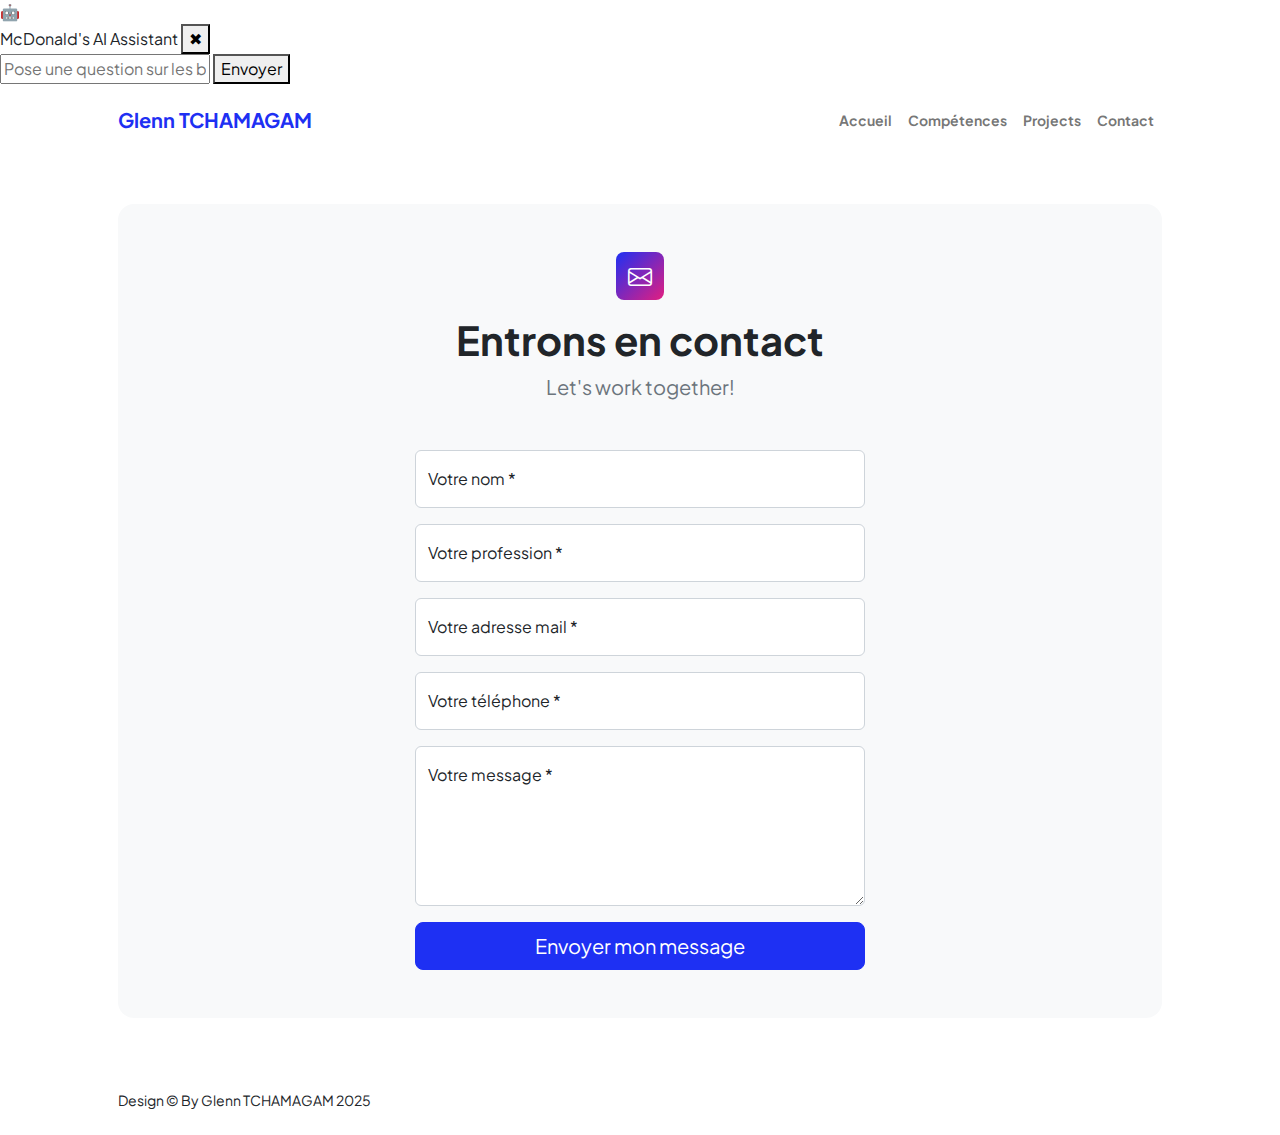
<file: contact.html>
<!DOCTYPE html>
<html lang="fr">
    <head>
        <meta charset="utf-8" />
        <meta name="viewport" content="width=device-width, initial-scale=1, shrink-to-fit=no" />
        <meta name="description" content="Contactez Glenn Tchamagam - Ingénieur Data & IA" />
        <meta name="author" content="Glenn Tchamagam" />
        <title>Contact - Glenn Tchamagam Portfolio</title>
        <!-- Favicon-->
        <link rel="icon" type="image/x-icon" href="assets/favicon.ico" />
        <!-- Custom Google font-->
        <link rel="preconnect" href="https://fonts.googleapis.com" />
        <link rel="preconnect" href="https://fonts.gstatic.com" crossorigin />
        <link href="https://fonts.googleapis.com/css2?family=Plus+Jakarta+Sans:wght@100;200;300;400;500;600;700;800;900&amp;display=swap" rel="stylesheet" />
        <!-- Bootstrap icons-->
        <link href="https://cdn.jsdelivr.net/npm/bootstrap-icons@1.8.1/font/bootstrap-icons.css" rel="stylesheet" />
        <!-- Core theme CSS (includes Bootstrap)-->
        <link href="css/styles.css" rel="stylesheet" />
    </head>
    <body class="d-flex flex-column">




<!-- Bouton flottant -->
<div id="chatbot-button">🤖</div>

<!-- Fenêtre du chatbot -->
<div id="chatbot-container">
  <div class="chatbot-header">
    <span>McDonald's AI Assistant</span>
    <button id="close-chatbot">✖</button>
  </div>

  <div id="chatbot-messages"></div>

  <div class="chatbot-input">
    <input
      type="text"
      id="user-input"
      placeholder="Pose une question sur les burgers..."
    />
    <button id="send-btn">Envoyer</button>
  </div>
</div>




        <main class="flex-shrink-0">
            <!-- Navigation-->
               <nav class="navbar navbar-expand-lg navbar-light bg-white py-3">
                <div class="container px-5">
                    <a class="navbar-brand" href="index.html"><span class="fw-bolder text-primary">Glenn TCHAMAGAM</span></a>
                    <button class="navbar-toggler" type="button" data-bs-toggle="collapse" data-bs-target="#navbarSupportedContent" aria-controls="navbarSupportedContent" aria-expanded="false" aria-label="Toggle navigation"><span class="navbar-toggler-icon"></span></button>
                    <div class="collapse navbar-collapse" id="navbarSupportedContent">
                        <ul class="navbar-nav ms-auto mb-2 mb-lg-0 small fw-bolder">
                            <li class="nav-item"><a class="nav-link" href="index.html">Accueil</a></li>
                            <li class="nav-item"><a class="nav-link" href="about.html">Compétences</a></li>
                            <li class="nav-item"><a class="nav-link" href="projects.html">Projects</a></li>
                            <li class="nav-item"><a class="nav-link" href="contact.html">Contact</a></li>
                        </ul>
                    </div>
                </div>
            </nav>
            <!-- <nav class="navbar navbar-expand-lg navbar-light bg-white py-3">
                <div class="container px-5">
                    <a class="navbar-brand" href="index.html"><span class="fw-bolder text-primary">Glenn TCHAMAGAM</span></a>
                    <button class="navbar-toggler" type="button" data-bs-toggle="collapse" data-bs-target="#navbarSupportedContent" aria-controls="navbarSupportedContent" aria-expanded="false" aria-label="Toggle navigation"><span class="navbar-toggler-icon"></span></button>
                    <div class="collapse navbar-collapse" id="navbarSupportedContent">
                        <ul class="navbar-nav ms-auto mb-2 mb-lg-0 small fw-bolder">
                            <li class="nav-item"><a class="nav-link" href="index.html">Home</a></li>
                            <li class="nav-item"><a class="nav-link" href="about.html">Compétences</a></li>
                            <li class="nav-item"><a class="nav-link" href="projects.html">Projects</a></li>
                            <li class="nav-item"><a class="nav-link" href="contact.html">Contact</a></li>
                        </ul>
                    </div>
                </div>
            </nav> -->
            <!-- Page content-->
            <section class="py-5">
                <div class="container px-5">
                    <!-- Contact form-->
                    <div class="bg-light rounded-4 py-5 px-4 px-md-5">
                        <div class="text-center mb-5">
                            <div class="feature bg-primary bg-gradient-primary-to-secondary text-white rounded-3 mb-3"><i class="bi bi-envelope"></i></div>
                            <h1 class="fw-bolder">Entrons en contact</h1>
                            <p class="lead fw-normal text-muted mb-0">Let's work together!</p>
                        </div>
                        <div class="row gx-5 justify-content-center">
                            <div class="col-lg-8 col-xl-6">
                                <!-- Message de succès -->
                                <div class="alert alert-success d-none" id="submitSuccessMessage" role="alert">
                                    <div class="text-center">
                                        <div class="fw-bolder">✅ Message envoyé avec succès !</div>
                                        <p class="mb-0 mt-2">Je vous répondrai dans les plus brefs délais.</p>
                                    </div>
                                </div>
                                
                                <!-- Message d'erreur -->
                                <div class="alert alert-danger d-none" id="submitErrorMessage" role="alert">
                                    <div class="text-center text-danger">
                                        <div class="fw-bolder">❌ Erreur lors de l'envoi</div>
                                        <p class="mb-0 mt-2">Veuillez réessayer ou m'envoyer un email directement.</p>
                                    </div>
                                </div>

                                <!-- Formulaire Netlify -->
                                <form name="contact" method="POST" data-netlify="true"  id="contactForm">
                                    <!-- Champ caché obligatoire pour Netlify -->
                                    <input type="hidden" name="form-name" value="contact" />
                                    
                                    <!-- Honeypot anti-spam -->
                                    <div class="d-none">
                                        <label>Ne pas remplir (anti-spam): <input name="bot-field" /></label>
                                    </div>

                                    <!-- Name input-->
                                    <div class="form-floating mb-3">
                                        <input class="form-control" id="name" name="name" type="text" placeholder="Entrez votre nom..." required />
                                        <label for="name">Votre nom *</label>
                                    </div>
                                    
                                    <!-- Profession input-->
                                    <div class="form-floating mb-3">
                                        <input class="form-control" id="profession" name="profession" type="text" placeholder="Entrez votre profession..." required />
                                        <label for="profession">Votre profession *</label>
                                    </div>
                                    
                                    <!-- Email address input-->
                                    <div class="form-floating mb-3">
                                        <input class="form-control" id="email" name="email" type="email" placeholder="nom@exemple.com" required />
                                        <label for="email">Votre adresse mail *</label>
                                    </div>
                                    
                                    <!-- Phone number input-->
                                    <div class="form-floating mb-3">
                                        <input class="form-control" id="phone" name="phone" type="tel" placeholder="+33 6 12 34 56 78" required />
                                        <label for="phone">Votre téléphone *</label>
                                    </div>
                                    
                                    <!-- Message input-->
                                    <div class="form-floating mb-3">
                                        <textarea class="form-control" id="message" name="message" placeholder="Entrez votre message ici..." style="height: 10rem" required></textarea>
                                        <label for="message">Votre message *</label>
                                    </div>

                                    <!-- Submit Button-->
                                    <div class="d-grid">
                                        <button class="btn btn-primary btn-lg" id="submitButton" type="submit">Envoyer mon message</button>
                                    </div>
                                </form>
                            </div>
                        </div>
                    </div>
                </div>
            </section>
        </main>
        
        <!-- Footer-->
        <footer class="bg-white py-4 mt-auto">
            <div class="container px-5">
                <div class="row align-items-center justify-content-between flex-column flex-sm-row">
                    <div class="col-auto"><div class="small m-0">Design &copy; By Glenn TCHAMAGAM 2025</div></div>
                    <div class="col-auto">
                        <!-- Liens sociaux optionnels -->
                    </div>
                </div>
            </div>
        </footer>
        <!-- Bootstrap core JS-->
        <script src="https://cdn.jsdelivr.net/npm/bootstrap@5.2.3/dist/js/bootstrap.bundle.min.js"></script>
        <!-- Core theme JS-->
        <script src="js/scripts.js"></script>
    </body>
</html>
</file>
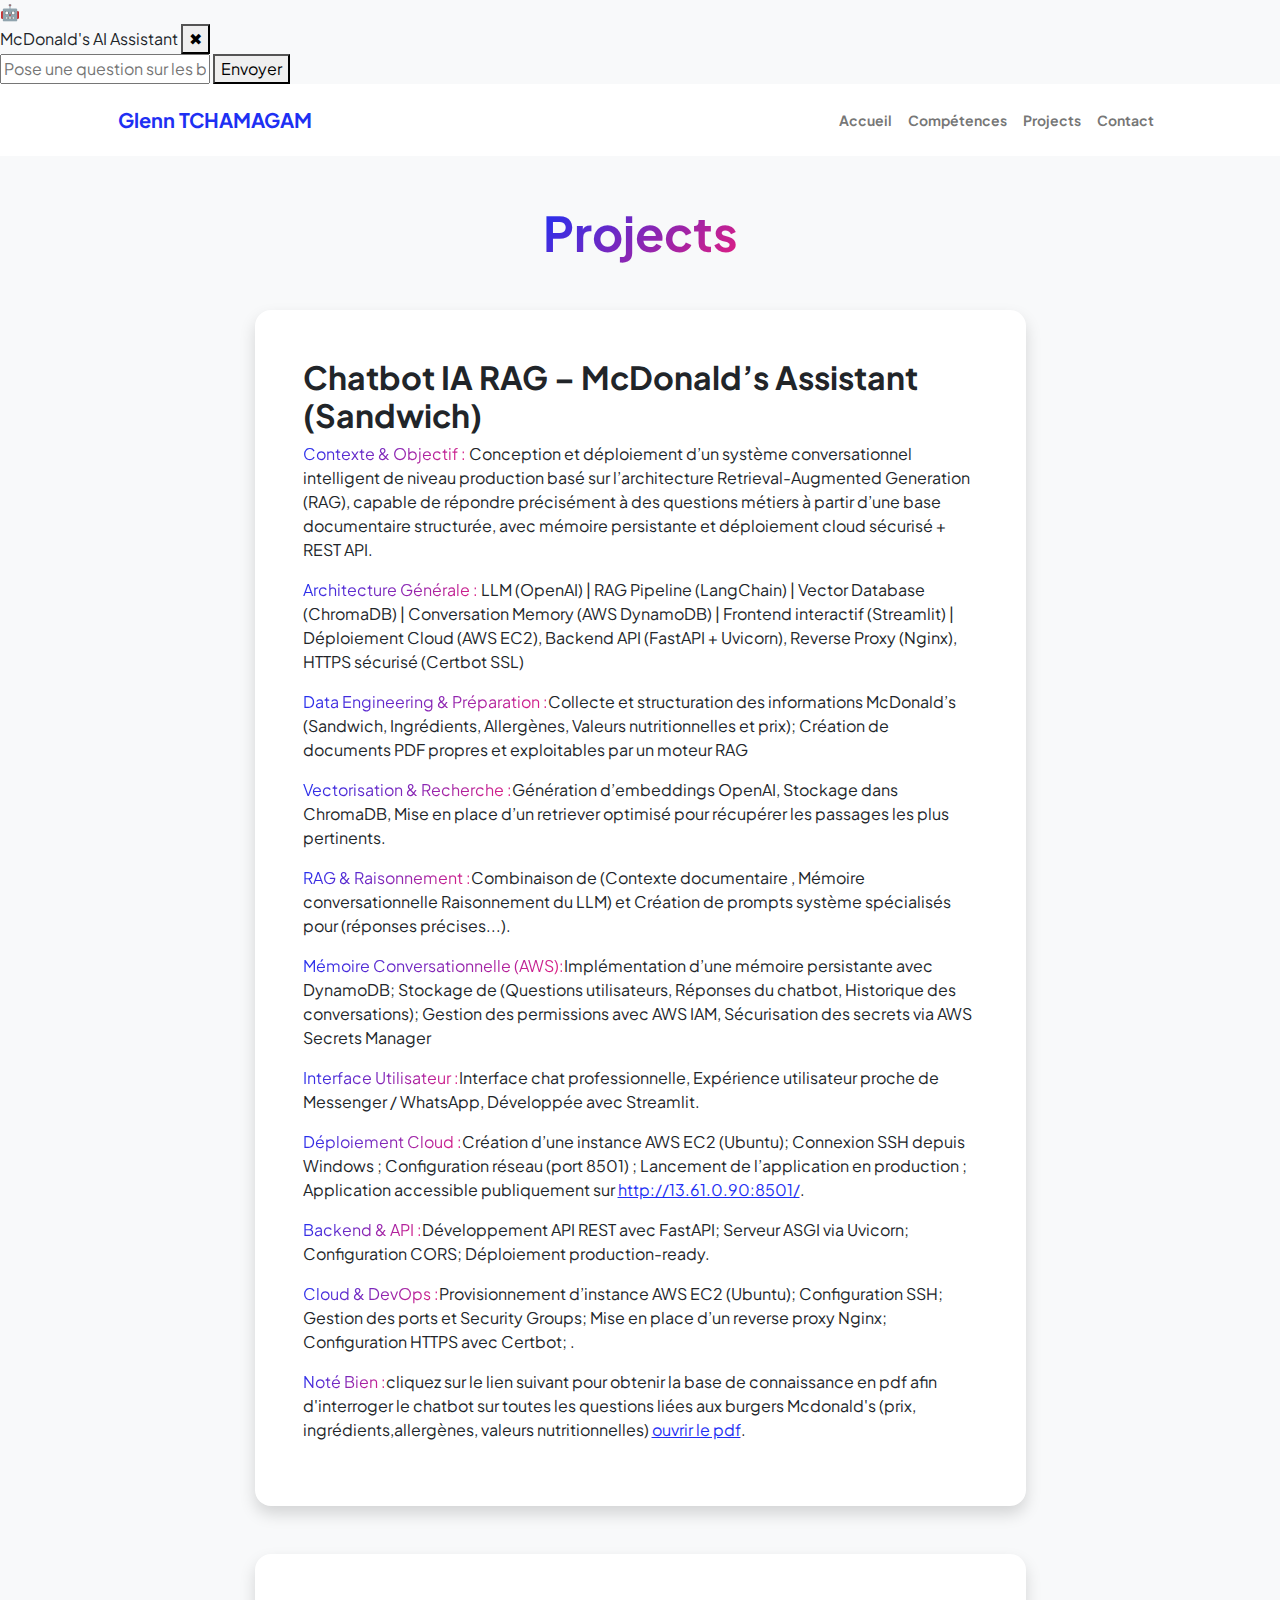
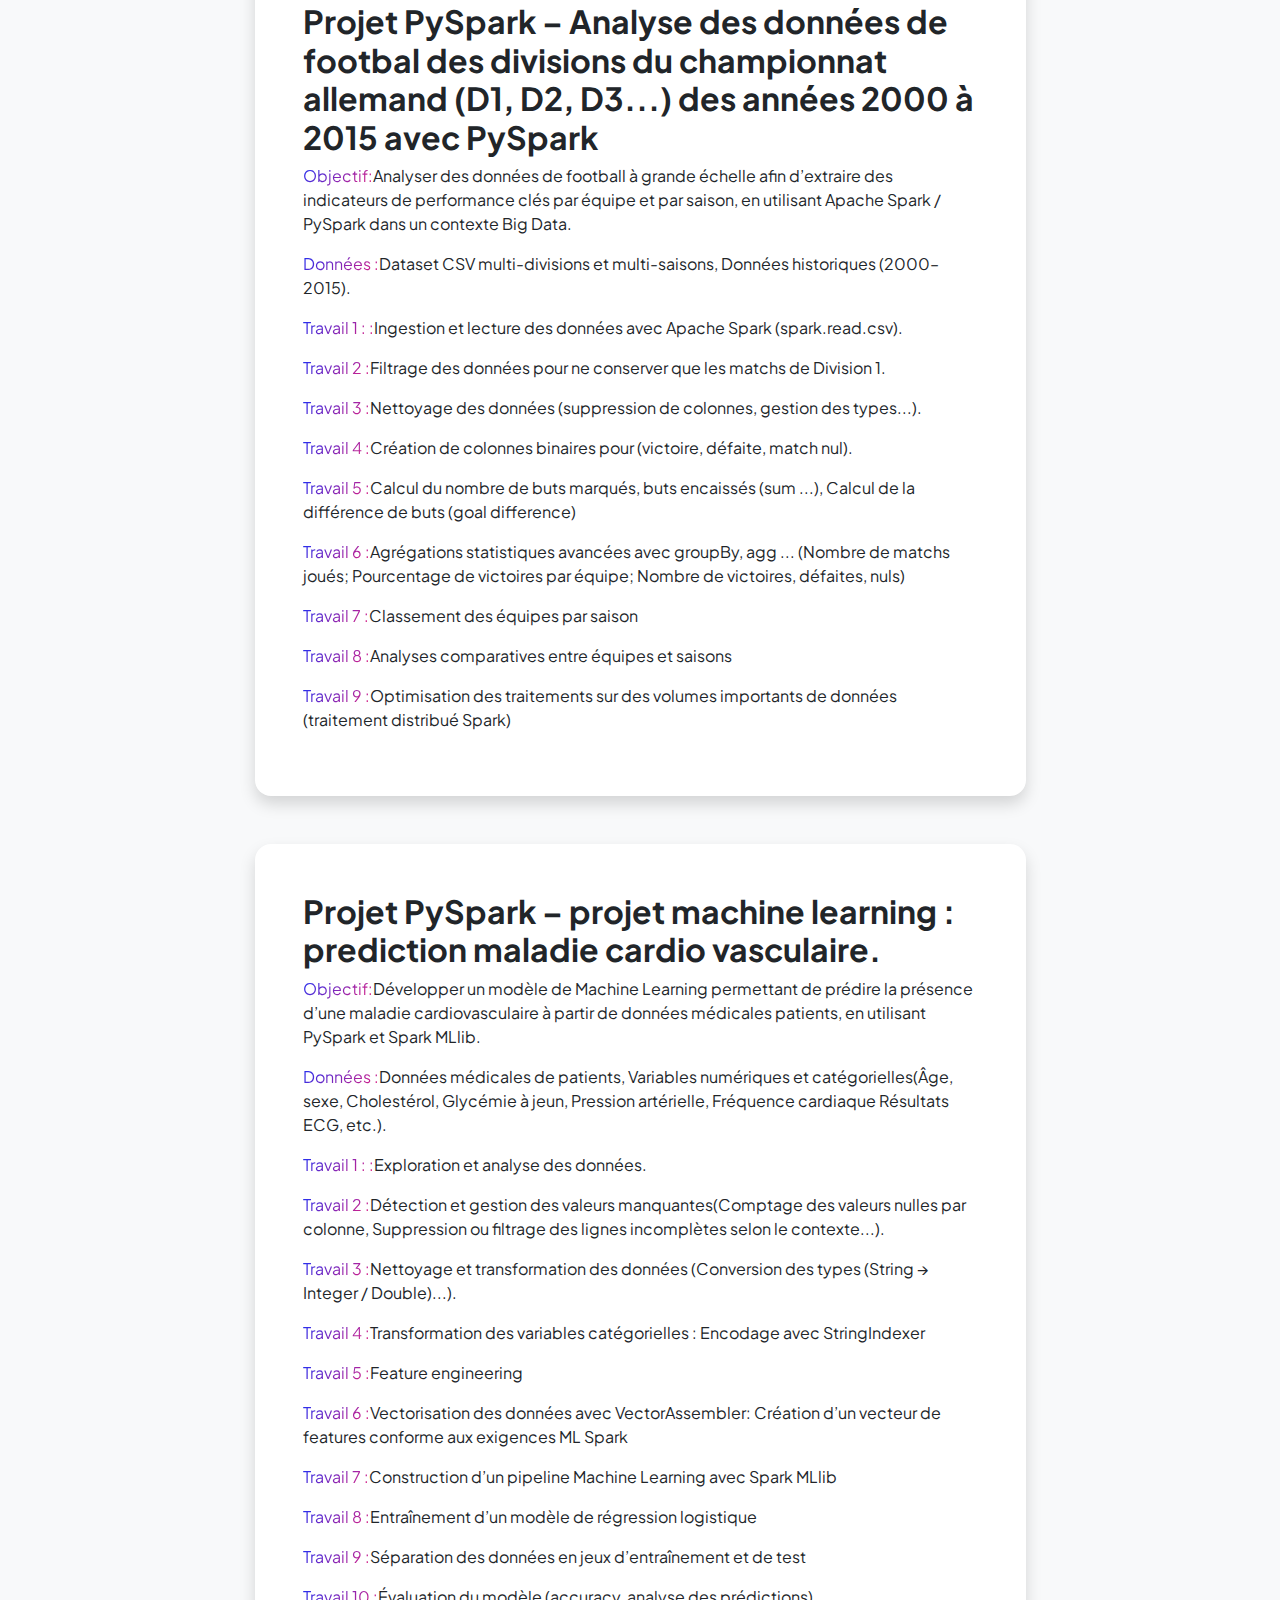
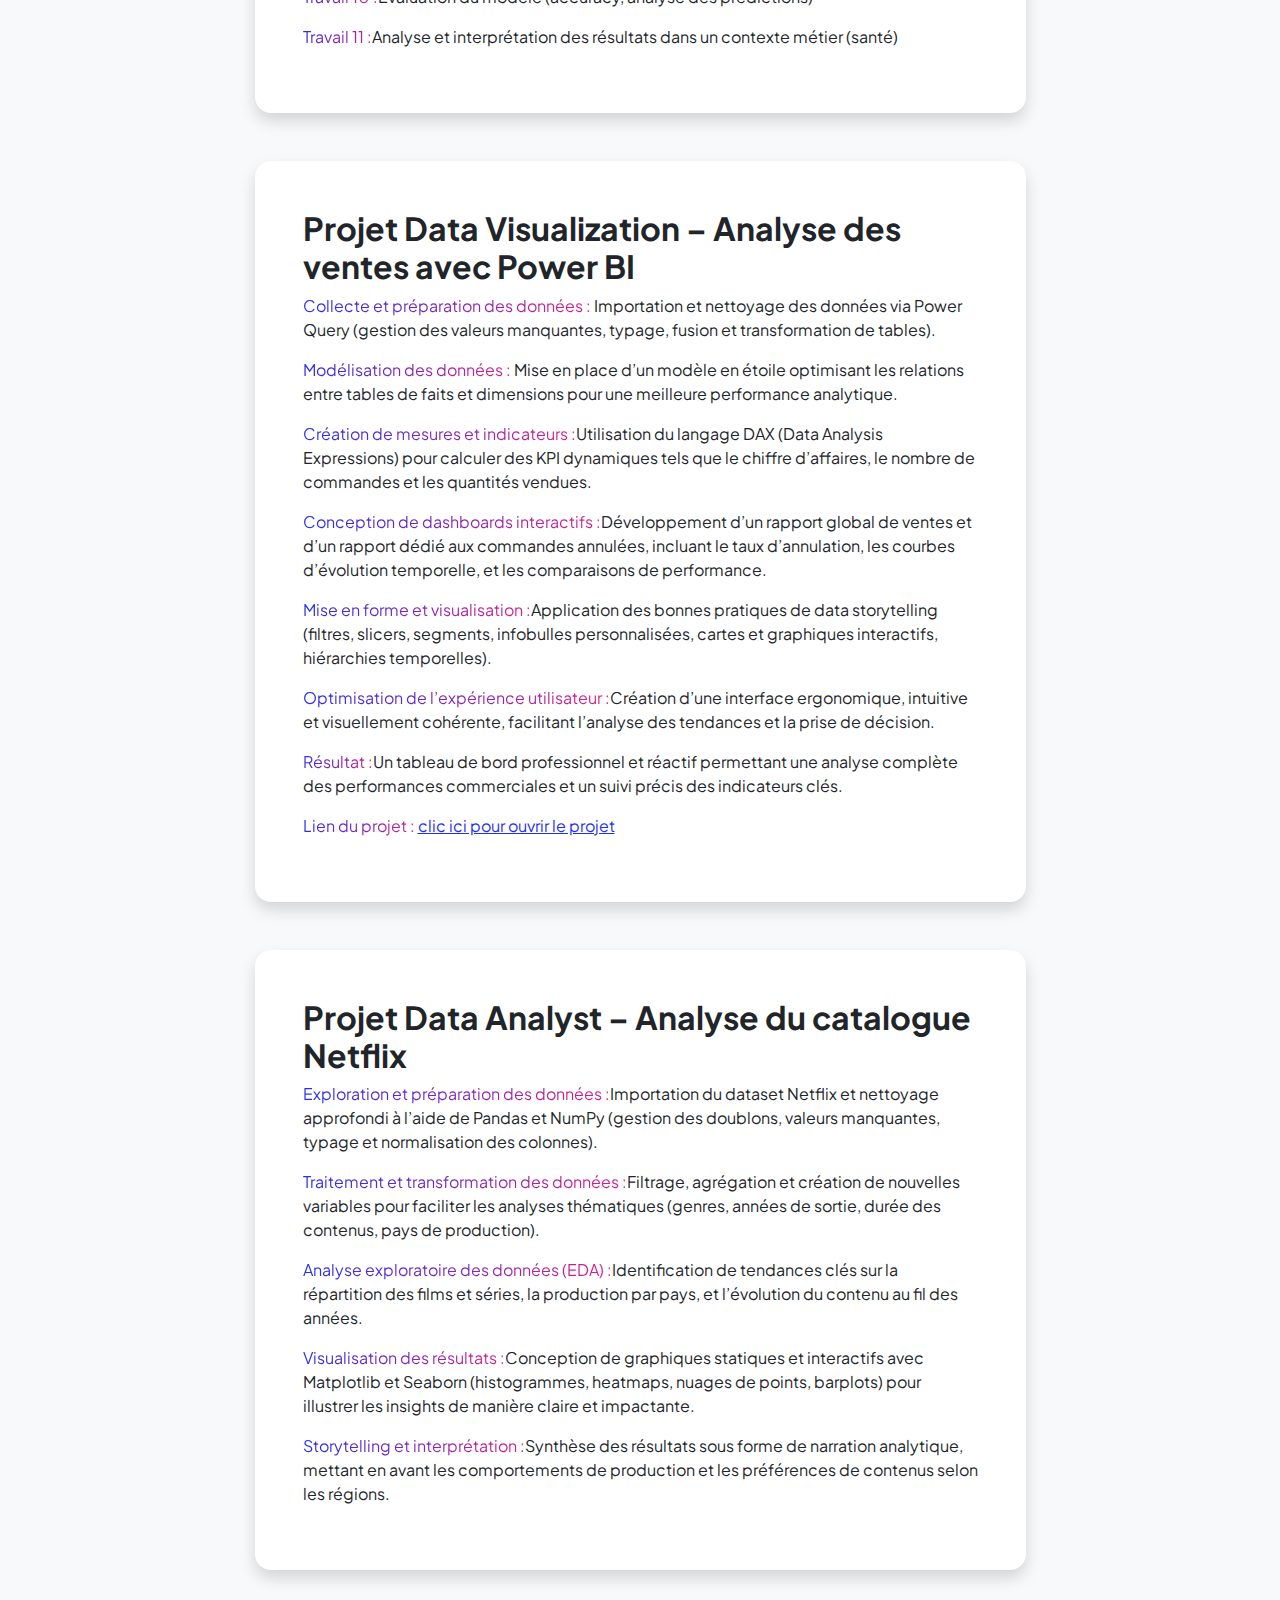
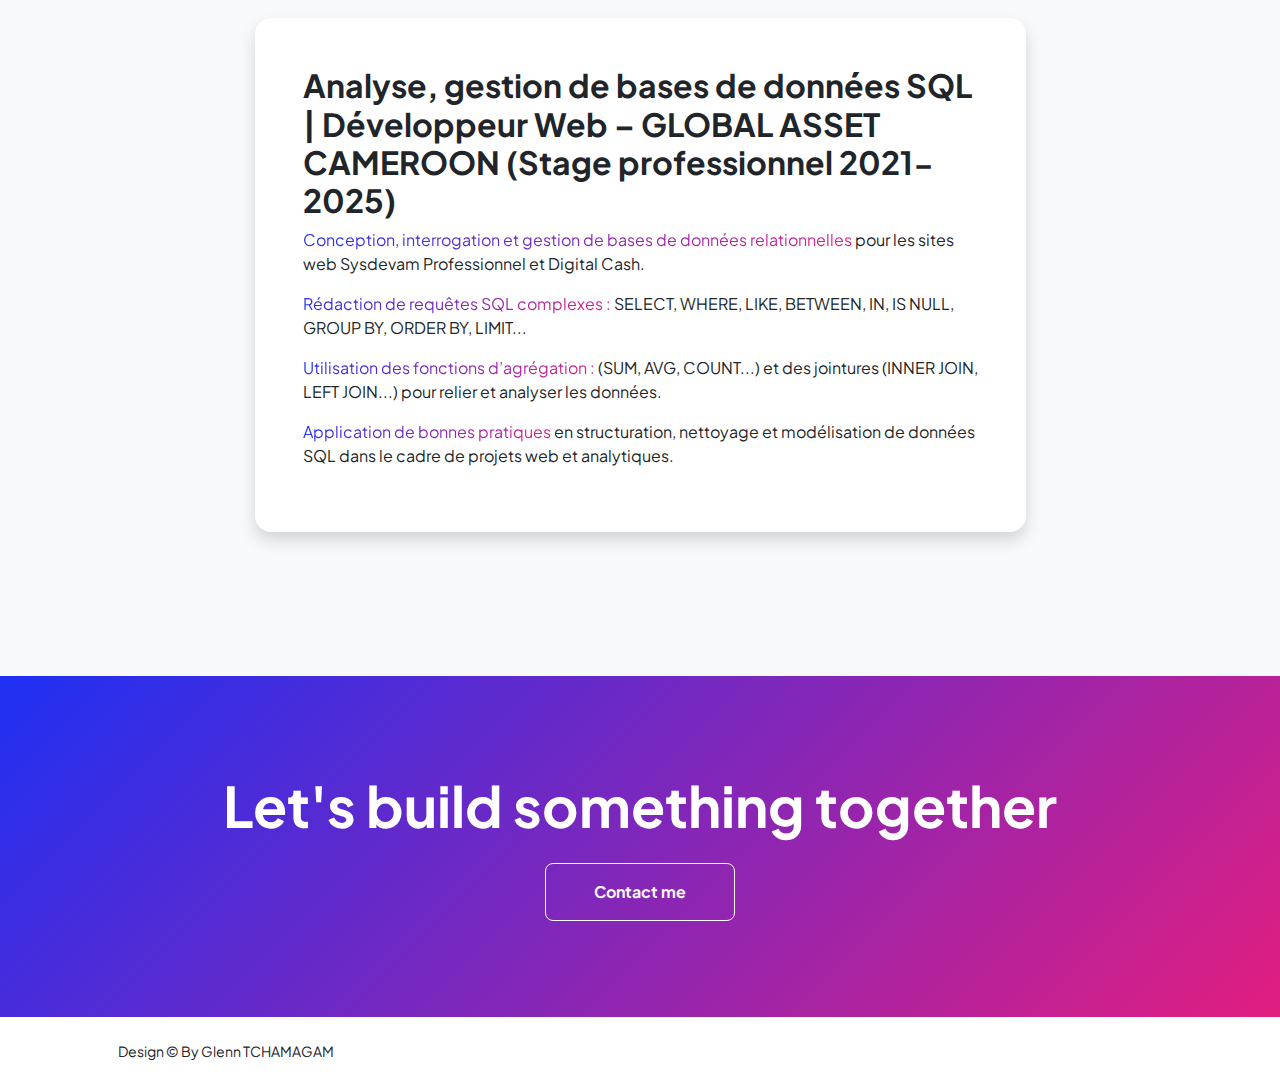
<file: projects.html>
<!DOCTYPE html>
<html lang="en">
    <head>
        <meta charset="utf-8" />
        <meta name="viewport" content="width=device-width, initial-scale=1, shrink-to-fit=no" />
        <meta name="description" content="" />
        <meta name="author" content="" />
        <title>Glenn TCHAMAGAM </title>
        <!-- Favicon-->
        <link rel="icon" type="image/x-icon" href="assets/favicon.ico" />
        <!-- Custom Google font-->
        <link rel="preconnect" href="https://fonts.googleapis.com" />
        <link rel="preconnect" href="https://fonts.gstatic.com" crossorigin />
        <link href="https://fonts.googleapis.com/css2?family=Plus+Jakarta+Sans:wght@100;200;300;400;500;600;700;800;900&amp;display=swap" rel="stylesheet" />
        <!-- Bootstrap icons-->
        <link href="https://cdn.jsdelivr.net/npm/bootstrap-icons@1.8.1/font/bootstrap-icons.css" rel="stylesheet" />
        <!-- Core theme CSS (includes Bootstrap)-->
        <link href="css/styles.css" rel="stylesheet" />
    </head>
    <body class="d-flex flex-column h-100 bg-light">




<!-- Bouton flottant -->
<div id="chatbot-button">🤖</div>

<!-- Fenêtre du chatbot -->
<div id="chatbot-container">
  <div class="chatbot-header">
    <span>McDonald's AI Assistant</span>
    <button id="close-chatbot">✖</button>
  </div>

  <div id="chatbot-messages"></div>

  <div class="chatbot-input">
    <input
      type="text"
      id="user-input"
      placeholder="Pose une question sur les burgers..."
    />
    <button id="send-btn">Envoyer</button>
  </div>
</div>



        <main class="flex-shrink-0">
            <!-- Navigation-->
            <nav class="navbar navbar-expand-lg navbar-light bg-white py-3">
                <div class="container px-5">
                    <a class="navbar-brand" href="index.html"><span class="fw-bolder text-primary">Glenn TCHAMAGAM </span></a>
                    <button class="navbar-toggler" type="button" data-bs-toggle="collapse" data-bs-target="#navbarSupportedContent" aria-controls="navbarSupportedContent" aria-expanded="false" aria-label="Toggle navigation"><span class="navbar-toggler-icon"></span></button>
                    <div class="collapse navbar-collapse" id="navbarSupportedContent">
                        <ul class="navbar-nav ms-auto mb-2 mb-lg-0 small fw-bolder">
                            <li class="nav-item"><a class="nav-link" href="index.html">Accueil</a></li>
                            <li class="nav-item"><a class="nav-link" href="about.html">Compétences</a></li>
                            <li class="nav-item"><a class="nav-link" href="projects.html">Projects</a></li>
                            <li class="nav-item"><a class="nav-link" href="contact.html">Contact</a></li>
                        </ul>
                    </div>
                </div>
            </nav>
            <!-- Projects Section-->
            <section class="py-5">
                <div class="container px-5 mb-5">
                    <div class="text-center mb-5">
                        <h1 class="display-5 fw-bolder mb-0"><span class="text-gradient d-inline">Projects</span></h1>
                    </div>
                    <div class="row gx-5 justify-content-center">
                        <div class="col-lg-11 col-xl-9 col-xxl-8">



                             <!-- Project Card 1-->
                            <div class="card overflow-hidden shadow rounded-4 border-0 mb-5">
                                <div class="card-body p-0">
                                    <div class="d-flex align-items-center">
                                        <div class="p-5">
                                            <h2 class="fw-bolder">Chatbot IA RAG – McDonald’s Assistant (Sandwich)</h2>
                                            <p><span class="text-gradient d-inline">Contexte & Objectif :</span> Conception et déploiement d’un système conversationnel intelligent de niveau production basé sur l’architecture Retrieval-Augmented Generation (RAG), capable de répondre précisément à des questions métiers à partir d’une base documentaire structurée, avec mémoire persistante et déploiement cloud sécurisé + REST API.</p>
                                            <P><span class="text-gradient d-inline">Architecture Générale : </span>LLM (OpenAI) | RAG Pipeline (LangChain) | Vector Database (ChromaDB) | Conversation Memory (AWS DynamoDB) | Frontend interactif (Streamlit) | Déploiement Cloud (AWS EC2), Backend API (FastAPI + Uvicorn), Reverse Proxy (Nginx), HTTPS sécurisé (Certbot SSL)</P>
                                            <p><span class="text-gradient d-inline">Data Engineering & Préparation :</span>Collecte et structuration des informations McDonald’s (Sandwich, Ingrédients, Allergènes, Valeurs nutritionnelles et prix); Création de documents PDF propres et exploitables par un moteur RAG</p>
                                            <p><span class="text-gradient d-inline">Vectorisation & Recherche :</span>Génération d’embeddings OpenAI, Stockage dans ChromaDB, Mise en place d’un retriever optimisé pour récupérer les passages les plus pertinents.</p>
                                            <p><span class="text-gradient d-inline">RAG & Raisonnement :</span>Combinaison de (Contexte documentaire , Mémoire conversationnelle Raisonnement du LLM) et Création de prompts système spécialisés pour (réponses précises...).</p>
                                            <p><span class="text-gradient d-inline">Mémoire Conversationnelle (AWS):</span>Implémentation d’une mémoire persistante avec DynamoDB; Stockage de (Questions utilisateurs, Réponses du chatbot, Historique des conversations); Gestion des permissions avec AWS IAM, Sécurisation des secrets via AWS Secrets Manager</p>
                                            <p><span class="text-gradient d-inline">Interface Utilisateur :</span>Interface chat professionnelle, Expérience utilisateur proche de Messenger / WhatsApp, Développée avec Streamlit.</p>
                                            <p><span class="text-gradient d-inline">Déploiement Cloud :</span>Création d’une instance AWS EC2 (Ubuntu); Connexion SSH depuis Windows ; Configuration réseau (port 8501) ; Lancement de l’application en production ; Application accessible publiquement sur <a href="http://13.61.0.90:8501/"> http://13.61.0.90:8501/</a>.</p>
                                             <p><span class="text-gradient d-inline">Backend & API :</span>Développement API REST avec FastAPI; Serveur ASGI via Uvicorn; Configuration CORS; Déploiement production-ready.</p>
                                              <p><span class="text-gradient d-inline">Cloud & DevOps :</span>Provisionnement d’instance AWS EC2 (Ubuntu); Configuration SSH; Gestion des ports et Security Groups; Mise en place d’un reverse proxy Nginx; Configuration HTTPS avec Certbot; .</p>
                                            <p><span class="text-gradient d-inline">Noté Bien :</span>cliquez sur le lien suivant pour obtenir la base de connaissance en pdf afin d'interroger le chatbot sur toutes les questions liées aux burgers Mcdonald's (prix, ingrédients,allergènes, valeurs nutritionnelles) <a download="Macdonals_burger_final.pdf" href="Macdonals_burger_final.pdf"> ouvrir le pdf</a>.</p>
                                            
                                           
                                        </div>
                                        <!-- <img class="img-fluid" src="assets/ONGLETPOWERBI.png" alt="..." /> -->
                                    </div>
                                </div>
                            </div>


                            <!-- Project Card 4-->
                            <div class="card overflow-hidden shadow rounded-4 border-0 mb-5">
                                <div class="card-body p-0">
                                    <div class="d-flex align-items-center">
                                        <div class="p-5">
                                            <h2 class="fw-bolder">Projet PySpark – Analyse des données de footbal des divisions du championnat allemand (D1, D2, D3...) des années 2000 à 2015 avec PySpark</h2>
                                            <p><span class="text-gradient d-inline">Objectif:</span>Analyser des données de football à grande échelle afin d’extraire des indicateurs de performance clés par équipe et par saison, en utilisant Apache Spark / PySpark dans un contexte Big Data.</p>
                                            <p><span class="text-gradient d-inline">Données :</span>Dataset CSV multi-divisions et multi-saisons, Données historiques (2000–2015).</p>
                                            <p><span class="text-gradient d-inline">Travail 1 : :</span>Ingestion et lecture des données avec Apache Spark (spark.read.csv).</p>
                                            <p><span class="text-gradient d-inline">Travail 2 :</span>Filtrage des données pour ne conserver que les matchs de Division 1.</p>
                                            <p><span class="text-gradient d-inline">Travail 3 :</span>Nettoyage des données (suppression de colonnes, gestion des types...).</p>
                                            <p><span class="text-gradient d-inline">Travail 4 :</span>Création de colonnes binaires pour (victoire, défaite, match nul).</p>
                                            <p><span class="text-gradient d-inline">Travail 5 :</span>Calcul du nombre de buts marqués, buts encaissés (sum ...), Calcul de la différence de buts (goal difference)</p>
                                            <p><span class="text-gradient d-inline">Travail 6 :</span>Agrégations statistiques avancées avec groupBy, agg ... (Nombre de matchs joués; Pourcentage de victoires par équipe; Nombre de victoires, défaites, nuls)</p>
                                            <p><span class="text-gradient d-inline">Travail 7 :</span>Classement des équipes par saison</p>
                                            <p><span class="text-gradient d-inline">Travail 8 :</span>Analyses comparatives entre équipes et saisons</p>
                                            <p><span class="text-gradient d-inline">Travail 9 :</span>Optimisation des traitements sur des volumes importants de données (traitement distribué Spark)</p>
                                            
                                        </div>
                                        <!-- <img class="img-fluid" src="assets/modèle_onglet_suiviVentes.jpg" alt="..." /> -->
                                    </div>
                                </div>
                            </div>



                             <!-- Project Card 4-->
                            <div class="card overflow-hidden shadow rounded-4 border-0 mb-5">
                                <div class="card-body p-0">
                                    <div class="d-flex align-items-center">
                                        <div class="p-5">
                                            <h2 class="fw-bolder">Projet PySpark – projet machine learning : prediction maladie cardio vasculaire. </h2>
                                            <p><span class="text-gradient d-inline">Objectif:</span>Développer un modèle de Machine Learning permettant de prédire la présence d’une maladie cardiovasculaire à partir de données médicales patients, en utilisant PySpark et Spark MLlib.</p>
                                            <p><span class="text-gradient d-inline">Données :</span>Données médicales de patients, Variables numériques et catégorielles(Âge, sexe, Cholestérol, Glycémie à jeun, Pression artérielle, Fréquence cardiaque Résultats ECG, etc.).</p>
                                            <p><span class="text-gradient d-inline">Travail 1 : :</span>Exploration et analyse des données.</p>
                                            <p><span class="text-gradient d-inline">Travail 2 :</span>Détection et gestion des valeurs manquantes(Comptage des valeurs nulles par colonne, Suppression ou filtrage des lignes incomplètes selon le contexte...).</p>
                                            <p><span class="text-gradient d-inline">Travail 3 :</span>Nettoyage et transformation des données (Conversion des types (String → Integer / Double)...).</p>
                                            <p><span class="text-gradient d-inline">Travail 4 :</span>Transformation des variables catégorielles : Encodage avec StringIndexer</p>
                                            <p><span class="text-gradient d-inline">Travail 5 :</span>Feature engineering</p>
                                            <p><span class="text-gradient d-inline">Travail 6 :</span>Vectorisation des données avec VectorAssembler: Création d’un vecteur de features conforme aux exigences ML Spark</p>
                                            <p><span class="text-gradient d-inline">Travail 7 :</span>Construction d’un pipeline Machine Learning avec Spark MLlib</p>
                                            <p><span class="text-gradient d-inline">Travail 8 :</span>Entraînement d’un modèle de régression logistique</p>
                                             <p><span class="text-gradient d-inline">Travail 9 :</span>Séparation des données en jeux d’entraînement et de test</p>
                                              <p><span class="text-gradient d-inline">Travail 10 :</span>Évaluation du modèle (accuracy, analyse des prédictions)</p>
                                               <p><span class="text-gradient d-inline">Travail 11 :</span>Analyse et interprétation des résultats dans un contexte métier (santé)</p>
                                            
                                        </div>
                                        <!-- <img class="img-fluid" src="assets/modèle_onglet_suiviVentes.jpg" alt="..." /> -->
                                    </div>
                                </div>
                            </div>



                           

                             <!-- Project Card 2-->
                            <!-- <div class="card overflow-hidden shadow rounded-4 border-0 mb-5">
                                <div class="card-body p-0">
                                    <div class="d-flex align-items-center">
                                        <div class="p-5">
                                            <h2 class="fw-bolder">Projet Deep Learning, apprentissage automatique (Numpy, Tensorfkow, Keras)</h2>
                                            <p> PROJET EN COURS</p>
                                        </div>
                                      
                                    </div>
                                </div>
                            </div> -->
                            <!-- Project Card 3-->
                            <div class="card overflow-hidden shadow rounded-4 border-0 mb-5">
                                <div class="card-body p-0">
                                    <div class="d-flex align-items-center">
                                        <div class="p-5">
                                            <h2 class="fw-bolder">Projet Data Visualization – Analyse des ventes avec Power BI</h2>
                                            <p><span class="text-gradient d-inline">Collecte et préparation des données :</span> Importation et nettoyage des données via Power Query (gestion des valeurs manquantes, typage, fusion et transformation de tables).</p>
                                            <P><span class="text-gradient d-inline">Modélisation des données : </span>Mise en place d’un modèle en étoile optimisant les relations entre tables de faits et dimensions pour une meilleure performance analytique.</P>
                                            <p><span class="text-gradient d-inline">Création de mesures et indicateurs :</span>Utilisation du langage DAX (Data Analysis Expressions) pour calculer des KPI dynamiques tels que le chiffre d’affaires, le nombre de commandes et les quantités vendues.</p>
                                            <p><span class="text-gradient d-inline">Conception de dashboards interactifs :</span>Développement d’un rapport global de ventes et d’un rapport dédié aux commandes annulées, incluant le taux d’annulation, les courbes d’évolution temporelle, et les comparaisons de performance.</p>
                                            <p><span class="text-gradient d-inline">Mise en forme et visualisation :</span>Application des bonnes pratiques de data storytelling (filtres, slicers, segments, infobulles personnalisées, cartes et graphiques interactifs, hiérarchies temporelles).</p>
                                            <p><span class="text-gradient d-inline">Optimisation de l’expérience utilisateur :</span>Création d’une interface ergonomique, intuitive et visuellement cohérente, facilitant l’analyse des tendances et la prise de décision.</p>
                                            <p><span class="text-gradient d-inline">Résultat :</span>Un tableau de bord professionnel et réactif permettant une analyse complète des performances commerciales et un suivi précis des indicateurs clés.</p>
                                            <p><span class="text-gradient d-inline">Lien du projet :</span> <a href="https://app.powerbi.com/view?r=eyJrIjoiMWZkZmI4NjctNjM3Ni00NzFlLTgxMWEtZDBiODY4YWYxYTE4IiwidCI6IjQxMzYwMGNmLWJkNGUtNGM3Yy04YTYxLTY5ZTczY2RkZjczMSIsImMiOjh9">clic ici pour ouvrir le projet</a> </p>

                                        </div>
                                        <!-- <img class="img-fluid" src="assets/ONGLETPOWERBI.png" alt="..." /> -->
                                    </div>
                                </div>
                            </div>
                            <!-- Project Card 4-->
                            <div class="card overflow-hidden shadow rounded-4 border-0 mb-5">
                                <div class="card-body p-0">
                                    <div class="d-flex align-items-center">
                                        <div class="p-5">
                                            <h2 class="fw-bolder">Projet Data Analyst – Analyse du catalogue Netflix</h2>
                                            <p><span class="text-gradient d-inline">Exploration et préparation des données :</span>Importation du dataset Netflix et nettoyage approfondi à l’aide de Pandas et NumPy (gestion des doublons, valeurs manquantes, typage et normalisation des colonnes).</p>
                                            <p><span class="text-gradient d-inline">Traitement et transformation des données :</span>Filtrage, agrégation et création de nouvelles variables pour faciliter les analyses thématiques (genres, années de sortie, durée des contenus, pays de production).</p>
                                            <p><span class="text-gradient d-inline">Analyse exploratoire des données (EDA) :</span>Identification de tendances clés sur la répartition des films et séries, la production par pays, et l’évolution du contenu au fil des années.</p>
                                            <p><span class="text-gradient d-inline">Visualisation des résultats :</span>Conception de graphiques statiques et interactifs avec Matplotlib et Seaborn (histogrammes, heatmaps, nuages de points, barplots) pour illustrer les insights de manière claire et impactante.</p>
                                            <p><span class="text-gradient d-inline">Storytelling et interprétation :</span>Synthèse des résultats sous forme de narration analytique, mettant en avant les comportements de production et les préférences de contenus selon les régions.</p>
                                            
                                        </div>
                                        <!-- <img class="img-fluid" src="assets/modèle_onglet_suiviVentes.jpg" alt="..." /> -->
                                    </div>
                                </div>
                            </div>


                            <!-- Project Card 4-->
                             <div class="card overflow-hidden shadow rounded-4 border-0 mb-5">
                                <div class="card-body p-0">
                                    <div class="d-flex align-items-center">
                                        <div class="p-5">
                                            <h2 class="fw-bolder">Analyse, gestion de bases de données SQL | Développeur Web – GLOBAL ASSET CAMEROON (Stage professionnel 2021-2025)</h2>
                                            <p><span class="text-gradient d-inline">Conception, interrogation et gestion de bases de données relationnelles</span> pour les sites web Sysdevam Professionnel et Digital Cash.</p>
                                            <p><span class="text-gradient d-inline">Rédaction de requêtes SQL complexes :</span> SELECT, WHERE, LIKE, BETWEEN, IN, IS NULL, GROUP BY, ORDER BY, LIMIT...</p>
                                            <p><span class="text-gradient d-inline">Utilisation des fonctions d’agrégation :</span> (SUM, AVG, COUNT...) et des jointures (INNER JOIN, LEFT JOIN...) pour relier et analyser les données.</p>
                                            <p><span class="text-gradient d-inline">Application de bonnes pratiques</span> en structuration, nettoyage et modélisation de données SQL dans le cadre de projets web et analytiques.</p>
                                            <!-- <p><span class="text-gradient d-inline">Storytelling et interprétation :</span>Synthèse des résultats sous forme de narration analytique, mettant en avant les comportements de production et les préférences de contenus selon les régions.</p> -->
                                            
                                        </div>
                                        <!-- <img class="img-fluid" src="assets/modèle_onglet_suiviVentes.jpg" alt="..." /> -->
                                    </div>
                                </div>
                            </div>
            </section>
            <!-- Call to action section-->
            <section class="py-5 bg-gradient-primary-to-secondary text-white">
                <div class="container px-5 my-5">
                    <div class="text-center">
                        <h2 class="display-4 fw-bolder mb-4">Let's build something together</h2>
                        <a class="btn btn-outline-light btn-lg px-5 py-3 fs-6 fw-bolder" href="contact.html">Contact me</a>
                    </div>
                </div>
            </section>
        </main>
        <!-- Footer-->
        <footer class="bg-white py-4 mt-auto">
            <div class="container px-5">
                <div class="row align-items-center justify-content-between flex-column flex-sm-row">
                    <div class="col-auto"><div class="small m-0">Design &copy; By Glenn TCHAMAGAM</div></div>
                    <div class="col-auto">
                        <!-- <a class="small" href="#!">Privacy</a>
                        <span class="mx-1">&middot;</span>
                        <a class="small" href="#!">Terms</a>
                        <span class="mx-1">&middot;</span>
                        <a class="small" href="#!">Contact</a> -->
                    </div>
                </div>
            </div>
        </footer>
        <!-- Bootstrap core JS-->
        <script src="https://cdn.jsdelivr.net/npm/bootstrap@5.2.3/dist/js/bootstrap.bundle.min.js"></script>
        <!-- Core theme JS-->
        <script src="js/scripts.js"></script>
    </body>
</html>
</file>
